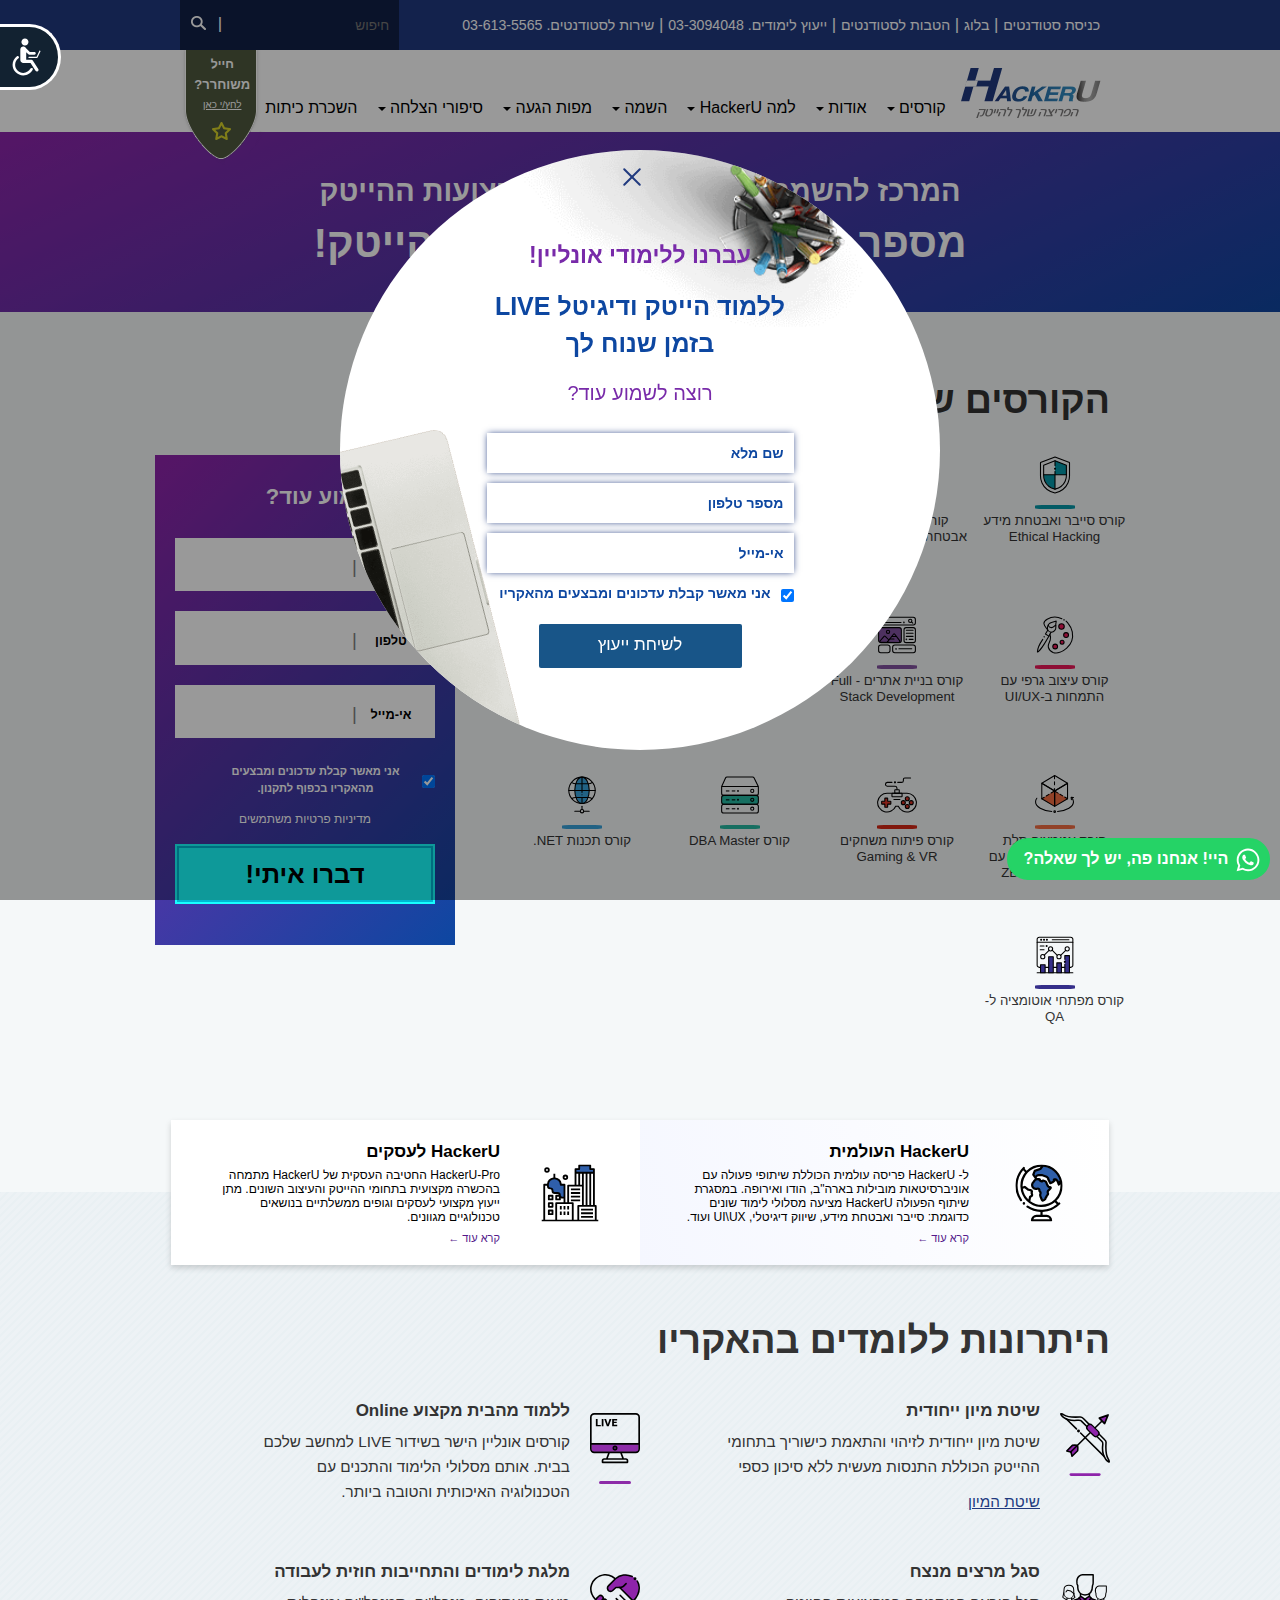
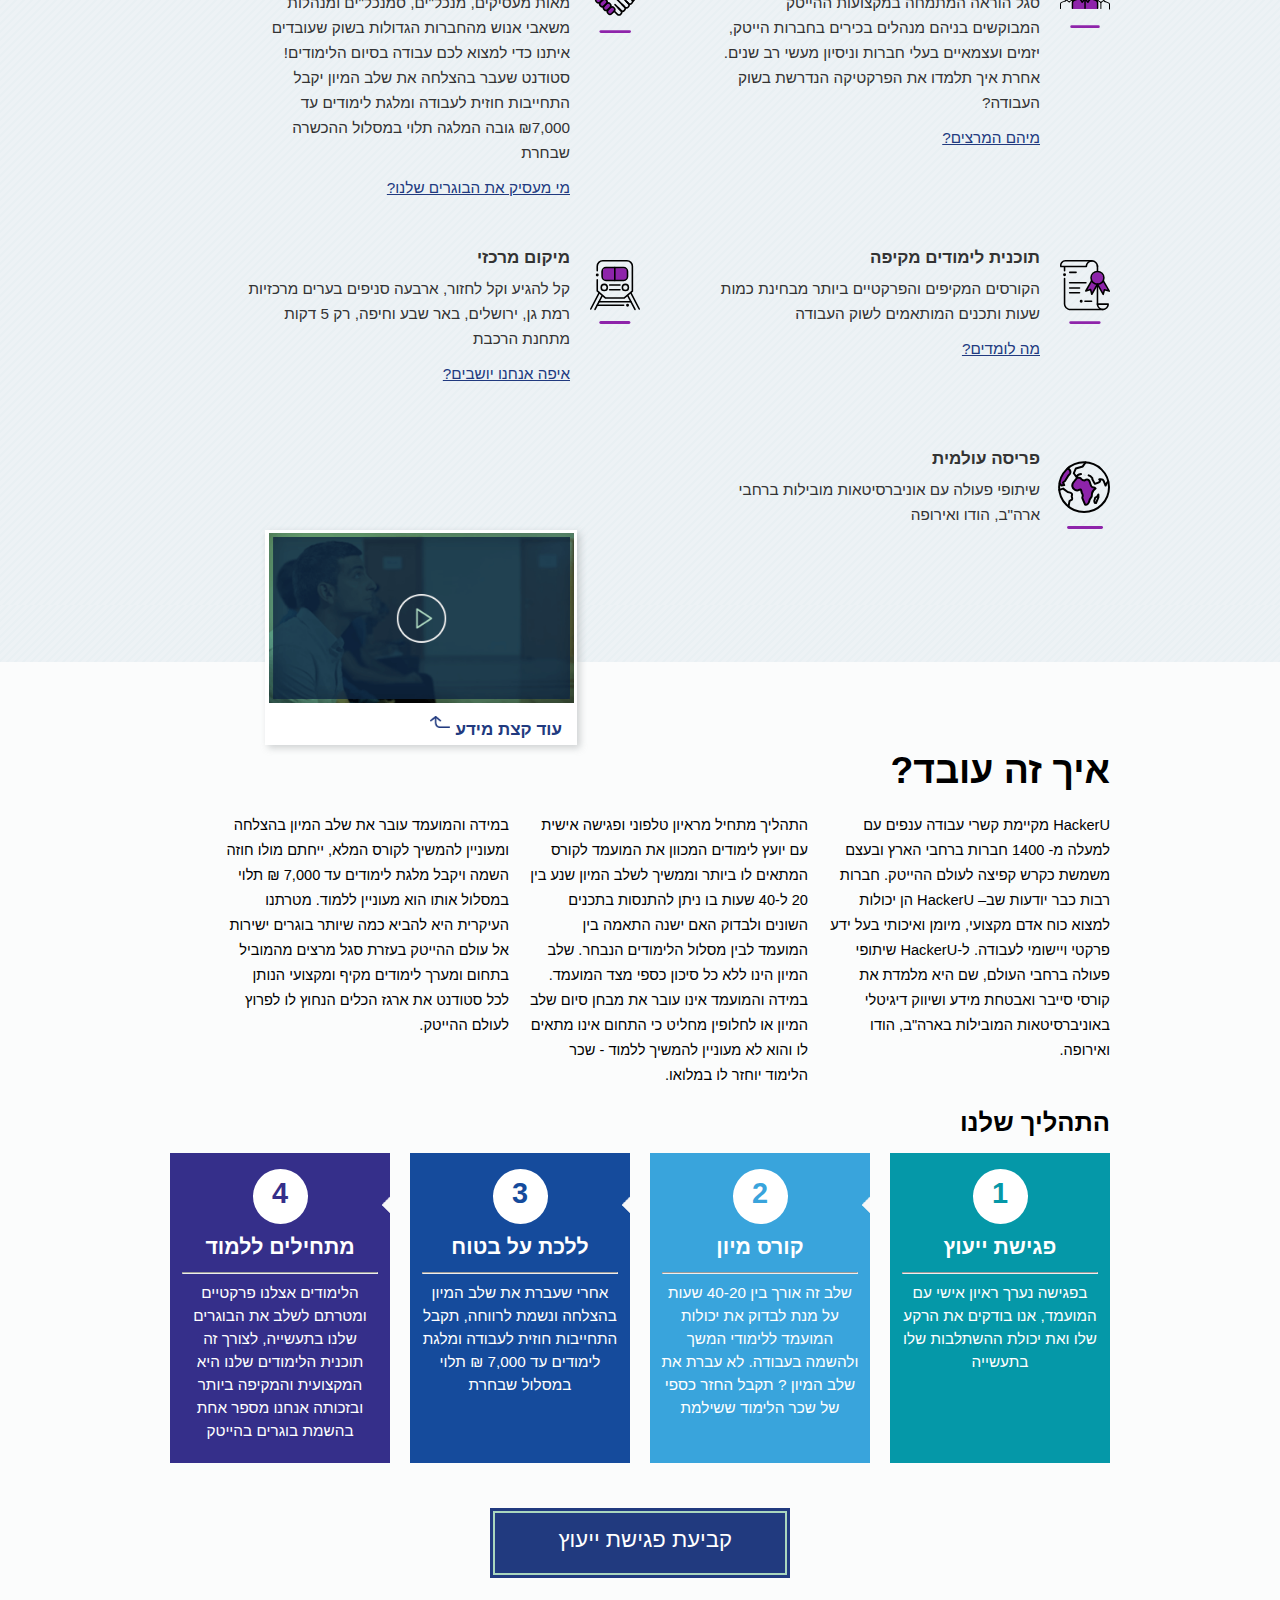
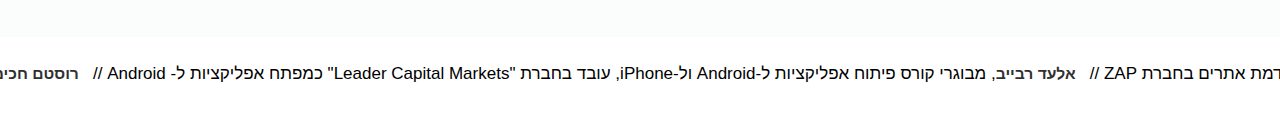
<file: index.html>
<!DOCTYPE html>
<html lang="en">

<head>
    <meta charset="UTF-8">
    <meta name="viewport" content="width=device-width, initial-scale=1.0">
    <title>
        לימודי מחשבים, לימודי אינטרנט והייטק - HackerU | האקריו
    </title>
    <link rel="shortcut icon" href="faviconhackeru.png">
    <link rel="stylesheet" href="index.css">
</head>

<body>
    <div class="pop-up__start__modal">
        <div class="start__modal__container">
            <div class="modal__image__container computer__image">
                <img src="/pictures/start-modal/laptop.png">
            </div>
            <div class="modal__image__container pens__image">
                <img src="/pictures/start-modal/pens.png">
            </div>

            <div class="close__start-modal">
                <div class="close__line first-line"></div>
                <div class="close__line second-line"></div>
            </div>

            <div class="modal__text">
                <div class="first__headline">עברנו ללימודי אונליין!</div>
                <div class="second__headline__container">
                    <div class="big__line">ללמוד הייטק ודיגיטל LIVE</div>
                    <div class="big__line">בזמן שנוח לך</div>
                </div>
                <div class="third__headline">רוצה לשמוע עוד?</div>
            </div>

            <form>
                <input placeholder="שם מלא">
                <input placeholder="מספר טלפון">
                <input placeholder="אי-מייל">
                <div class="more-info">
                    <input class="receive-additional-info" type="checkbox" checked>
                    <span>אני מאשר קבלת עדכונים ומבצעים מהאקריו</span>
                </div>
                <div class="modal__button">לשיחת ייעוץ</div>
            </form>
        </div>
    </div>

    <div id="accessibility-icon">
        <svg version="1.1" x="0px" y="0px" viewBox="0 0 655.61 404.801" enable-background="new 0 0 655.61 404.801"
            xml:space="preserve">
            <path class="path1"
                d="M648.61,202.4c0,107.916-96.09,195.4-214.623,195.4H187.624
						C103.091,397.801,7,310.316,7,202.4l0,0C7,94.484,103.091,7,187.624,7h212.363C552.52,7,648.61,94.484,648.61,202.4L648.61,202.4z">
            </path>
            <path class="path2" d="M177.979,283.354c11.381,21.244,33.839,35.699,59.637,35.703
                c37.355-0.006,67.631-30.279,67.635-67.635c0.002-22.354-10.872-42.229-27.592-54.512c-3.587-2.641-8.637-1.873-11.276,1.717
                c-2.639,3.588-1.87,8.637,1.717,11.275c12.763,9.404,21.019,24.465,21.019,41.52c-0.002,14.246-5.751,27.07-15.083,36.416
                c-9.346,9.336-22.17,15.082-36.419,15.086c-19.663,0.004-36.722-11.002-45.422-27.199v0.002c-2.104-3.926-6.994-5.402-10.921-3.297
                C177.349,274.535,175.873,279.426,177.979,283.354z M249.404,108.082c0-12.336-10.001-22.338-22.339-22.338
                c-12.337,0-22.338,10.002-22.338,22.338c0,12.338,10.001,22.34,22.338,22.34C239.403,130.422,249.404,120.42,249.404,108.082z
                 M142.754,278.146c-3.06,4.754-1.687,11.088,3.067,14.148c1.714,1.104,3.634,1.631,5.532,1.631c3.365,0,6.661-1.658,8.618-4.697
                l31.724-49.287h42.194c0.098,0,0.193-0.014,0.29-0.016c1.114,0.209,2.262,0.322,3.437,0.322c10.279,0,18.612-8.334,18.612-18.615
                V155.24c0-10.281-8.333-18.615-18.612-18.615c-6.84,0-12.813,3.689-16.05,9.186l-25.235,25.236l-29.416,0.002
                c-4.625,0-8.373,3.748-8.373,8.375c0,4.625,3.748,8.377,8.373,8.377H199.8c2.205,0,4.365-0.895,5.924-2.453l13.278-13.279v47.396
                h-32.891c-3.491,0-6.719,1.76-8.607,4.695L142.754,278.146z M129.093,167.498l17.998,38.471c0.665,1.422,2.084,2.324,3.653,2.324
                h50.881c2.228,0,4.032-1.805,4.032-4.031c0-2.229-1.805-4.035-4.032-4.035H153.31l-16.912-36.148
                c-0.941-2.016-3.343-2.885-5.36-1.941C129.021,163.078,128.149,165.48,129.093,167.498z"></path>
        </svg>
        <div class=circle-border></div>
        <div class="accessibility-window">
            <div></div>
            <div id="accessibility-window__text-div">כַּפְתּוֹר נְגִישׁוּת</div>
        </div>
    </div>
    <section class="accessibility-options">
        <div id="upper-headline">
            <svg id="close-accessability" version="1.1" xmlns="http://www.w3.org/2000/svg" xmlns:xlink="http://www.w3.org/1999/xlink" x="0px"
                y="0px" width="16px" height="16px" viewBox="0 0 38 38" enable-background="new 0 0 38 38"
                xml:space="preserve">
                <path stroke="White" stroke-width="7" stroke-linecap="round" d="M7  6 L30 31"></path>
                <path stroke="White" stroke-width="7" stroke-linecap="round" d="M30 7 L7  30"></path>
            </svg>
            <h6 id="headline-accessability">נגישוּת</h6>
            <svg id="hide-accessability" version="1.1" xmlns="http://www.w3.org/2000/svg" xmlns:xlink="http://www.w3.org/1999/xlink" x="0px"
                y="0px" width="28px" height="28px" viewBox="0 0 400 400" enable-background="new 0 0 400 400"
                xml:space="preserve">
                <path fill="white"
                    d="M0.083,200C0.09,89.538,89.623,0.007,200.083,0l0,0c8.908,0,17.686,0.582,26.298,1.714l0,0			c6.258,0.823,10.67,6.562,9.847,12.822l0,0c-0.827,6.258-6.564,10.666-12.822,9.845l0,0c-7.631-1.001-15.412-1.52-23.322-1.52l0,0			c-48.951,0.005-93.163,19.808-125.255,51.884l0,0C42.753,106.835,22.95,151.048,22.944,200l0,0			c0.006,48.95,19.81,93.162,51.884,125.257l0,0c32.093,32.074,76.304,51.877,125.255,51.882l0,0			c48.95-0.005,93.164-19.808,125.257-51.882l0,0c32.074-32.095,51.877-76.307,51.883-125.257l0,0c0-12.408-1.274-24.499-3.693-36.167			l0,0h0.002c-1.282-6.182,2.689-12.231,8.872-13.513l0,0c6.182-1.284,12.229,2.688,13.511,8.871l0,0			c2.733,13.184,4.172,26.836,4.169,40.808l0,0c-0.007,110.462-89.538,199.993-200,200l0,0C89.623,399.993,0.09,310.462,0.083,200			L0.083,200z">
                </path>
                <path fill="white"
                    d="M285.278,142.599c-1.785-6.701-9.38-10.722-16.081-8.936c0,0-50.924,16.531-69.241,16.531			c-17.868,0-68.347-16.083-68.347-16.083c-6.7-1.787-14.294,1.34-16.527,8.041c-2.234,7.146,1.786,14.742,8.934,16.528l54.946,16.529			c2.681,0.895,4.914,3.573,4.467,6.7c-0.447,8.935-1.34,28.146-3.126,35.291c-4.468,20.549-29.037,76.834-29.037,76.834			c-3.127,6.701,0,14.294,6.254,17.422c1.786,0.895,3.572,1.341,5.361,1.341c4.914,0,9.827-2.681,11.614-7.596l26.356-53.604			l25.016,54.052c2.234,4.468,6.7,7.148,11.614,7.148c1.786,0,3.574-0.446,5.359-1.341c6.703-3.128,9.382-10.721,6.255-17.422			c0,0-24.569-56.285-29.035-76.834c-1.786-7.146-2.682-26.356-3.127-35.291c0-3.127,1.786-5.805,4.468-6.7l54.943-16.529			C283.044,156.893,287.067,149.298,285.278,142.599z M200.851,137.239c13.813,0,25.016-11.201,25.016-25.016			c0-13.817-11.202-25.018-25.016-25.018c-13.815,0-25.016,11.2-25.016,25.018C175.834,126.038,187.035,137.239,200.851,137.239z">
                </path>
                <path fill="white"
                    d="M382.404,17.429c-4.185-4.729-11.407-5.172-16.138-0.989L330.6,47.989l-31.55-35.668			c-4.181-4.727-11.405-5.169-16.134-0.987c-4.728,4.183-5.171,11.406-0.988,16.136l31.547,35.666l-35.667,31.549			c-4.729,4.183-5.17,11.407-0.988,16.136c2.259,2.553,5.404,3.857,8.564,3.857c2.692,0,5.395-0.946,7.57-2.87l35.669-31.549			l31.551,35.669c2.26,2.554,5.406,3.857,8.566,3.857c2.692,0,5.395-0.945,7.568-2.868c4.728-4.184,5.169-11.409,0.99-16.136			l-31.552-35.669l35.666-31.549C386.141,29.38,386.585,22.157,382.404,17.429z">
                </path>
            </svg>
        </div>

        <div id="all-options__body">
            <div id="first__accessibility-group" class="accessability-group">
                <div class="accessibility__bottom-line"></div>
                <div class="accessibility-item__first-group">
                    <svg version="1.1" xmlns="http://www.w3.org/2000/svg" xmlns:xlink="http://www.w3.org/1999/xlink"
                        x="0px" y="0px" width="40px" height="40px" viewBox="-8.631 0 53.114 38.512"
                        enable-background="new 0 0 35.852 38.512" xml:space="preserve">
                        <path
                            d="M21.084,37.825c-0.486-0.335-0.606-1-0.271-1.485l0,0c0.336-0.484,1.001-0.605,1.486-0.271l0,0			c0.278,0.192,0.646,0.306,1.099,0.307l0,0c0.792,0.005,1.808-0.38,2.637-1.158l0,0c0.831-0.778,1.487-1.917,1.657-3.431l0,0			c0.019-0.168,0.026-0.326,0.026-0.477l0,0c0.001-0.562-0.11-1.06-0.25-1.643l0,0c-0.137-0.579-0.308-1.244-0.309-2.044l0,0			c0-0.175,0.009-0.354,0.027-0.536l0,0c0.073-0.665,0.329-1.258,0.638-1.863l0,0c0.311-0.601,0.688-1.193,1.057-1.729l0,0			c0.736-1.067,1.436-1.896,1.448-1.913l0,0l0.062-0.066c2.219-2.22,3.324-5.12,3.325-8.028l0,0c-0.001-2.909-1.106-5.809-3.325-8.027			l0,0c-2.219-2.219-5.118-3.324-8.027-3.325l0,0c-2.909,0.001-5.809,1.106-8.027,3.325l0,0c-1.813,1.813-2.881,4.077-3.214,6.432l0,0			l0,0c-0.083,0.584-0.623,0.99-1.206,0.908l0,0c-0.585-0.082-0.991-0.623-0.909-1.207l0,0C9.401,8.8,10.678,6.098,12.825,3.95l0,0			c2.632-2.631,6.09-3.951,9.538-3.95l0,0c3.448-0.001,6.906,1.319,9.538,3.95l0,0c2.632,2.632,3.951,6.09,3.95,9.538l0,0			c0.001,3.433-1.308,6.876-3.915,9.503l0,0c-0.036,0.044-0.108,0.131-0.21,0.257l0,0c-0.15,0.188-0.36,0.458-0.596,0.774l0,0			c-0.469,0.63-1.037,1.461-1.409,2.184l0,0c-0.252,0.475-0.399,0.918-0.41,1.094l0,0c-0.012,0.112-0.017,0.22-0.017,0.324l0,0			c-0.001,0.482,0.107,0.956,0.25,1.548l0,0c0.14,0.587,0.309,1.291,0.309,2.139l0,0c0.001,0.228-0.012,0.463-0.039,0.71l0,0			c-0.222,2.019-1.131,3.65-2.324,4.759l0,0c-1.193,1.109-2.66,1.728-4.093,1.732l0,0C22.585,38.513,21.771,38.302,21.084,37.825			L21.084,37.825z">
                        </path>
                        <path
                            d="M29.821,12.826c-0.744-3.716-4.014-6.282-7.658-6.282l0,0c-0.511,0-1.028,0.05-1.551,0.155l0,0			c-1.732,0.349-3.207,1.238-4.297,2.462l0,0v0.001c-0.392,0.439-1.067,0.479-1.508,0.087l0,0c-0.44-0.392-0.48-1.067-0.088-1.508l0,0			c1.384-1.556,3.274-2.695,5.472-3.136l0,0c0.66-0.133,1.32-0.198,1.972-0.198l0,0c4.649,0,8.8,3.269,9.753,7.998l0,0			c0.116,0.578-0.259,1.141-0.837,1.258l0,0c-0.071,0.014-0.142,0.021-0.211,0.021l0,0C30.369,13.684,29.924,13.333,29.821,12.826			L29.821,12.826z">
                        </path>
                        <path
                            d="M7.095,26.874L6.013,23.34l-0.986,0.986c-0.202,0.202-0.47,0.313-0.755,0.313l0,0H1.067v0.001			C0.479,24.64,0,24.161,0,23.571l0,0c0-0.59,0.479-1.068,1.067-1.068l0,0h2.762l1.93-1.93c0.265-0.265,0.649-0.371,1.014-0.28l0,0			c0.363,0.09,0.653,0.364,0.763,0.723l0,0l0.535,1.748l0.512-1.83c0.115-0.409,0.458-0.71,0.879-0.77l0,0			c0.422-0.06,0.834,0.134,1.058,0.496l0,0l1.381,2.229l2.007-9.366c0.106-0.498,0.548-0.85,1.057-0.844l0,0			c0.51,0.007,0.942,0.369,1.037,0.869l0,0l1.485,7.875l0.541-1.263c0.168-0.391,0.547-0.644,0.973-0.646l0,0			c0.425-0.005,0.809,0.24,0.983,0.629l0,0l1.639,3.642h2.514c0.59,0,1.067,0.479,1.067,1.068l0,0c0,0.59-0.478,1.068-1.067,1.068l0,0			h-3.204c-0.419,0-0.803-0.249-0.974-0.63l0,0l-0.925-2.055l-0.964,2.25c-0.186,0.433-0.63,0.692-1.099,0.642l0,0			c-0.468-0.052-0.846-0.401-0.933-0.864l0,0l-1.153-6.11l-1.452,6.777c-0.091,0.425-0.434,0.754-0.861,0.828l0,0			c-0.43,0.075-0.862-0.12-1.091-0.49l0,0l-1.496-2.417L9.145,26.85c-0.128,0.456-0.542,0.773-1.016,0.779l0,0H8.115l0,0			C7.646,27.629,7.232,27.322,7.095,26.874L7.095,26.874z">
                        </path>
                    </svg>
                    <span>התאמה לקורא־מסך</span>
                </div>
                <div class="accessibility__bottom-line"></div>
                <div class="accessibility-item__first-group">
                    <svg version="1.1" xmlns="http://www.w3.org/2000/svg" xmlns:xlink="http://www.w3.org/1999/xlink"
                        x="0px" y="0px" width="40px" height="40px" viewBox="-7.614 0 55.374 33.396"
                        enable-background="new 0 0 40.146 33.396" xml:space="preserve">
                        <path
                            d="M26.908,18.307c-0.376-0.33-0.414-0.903-0.083-1.279l0,0l6.818-7.761l-6.818-7.762h0			c-0.331-0.376-0.293-0.948,0.083-1.279l0,0c0.376-0.33,0.948-0.293,1.279,0.083l0,0l7.343,8.36c0.299,0.34,0.299,0.854,0,1.195			l0,0l-7.343,8.359c-0.179,0.204-0.43,0.309-0.682,0.309l0,0C27.293,18.532,27.08,18.458,26.908,18.307L26.908,18.307z">
                        </path>
                        <path
                            d="M0.906,10.173C0.406,10.173,0,9.767,0,9.267l0,0C0,8.766,0.406,8.36,0.906,8.36l0,0h32.006			c0.501,0,0.906,0.405,0.906,0.906l0,0c0,0.5-0.405,0.906-0.906,0.906l0,0H0.906L0.906,10.173z">
                        </path>
                        <path
                            d="M38.333,13.254V5.278c0-0.5,0.406-0.906,0.907-0.906l0,0c0.5,0,0.906,0.406,0.906,0.906l0,0v7.976			c0,0.501-0.406,0.906-0.906,0.906l0,0C38.739,14.16,38.333,13.755,38.333,13.254L38.333,13.254z">
                        </path>
                        <path
                            d="M11.959,33.088l-7.343-8.359c-0.3-0.342-0.3-0.855,0-1.196l0,0l7.343-8.359c0.33-0.376,0.903-0.413,1.279-0.083l0,0			c0.376,0.33,0.413,0.903,0.083,1.279l0,0L6.503,24.13l6.818,7.762c0.33,0.376,0.293,0.948-0.083,1.279l0,0			c-0.172,0.15-0.385,0.225-0.598,0.225l0,0C12.389,33.396,12.138,33.292,11.959,33.088L11.959,33.088z">
                        </path>
                        <path
                            d="M7.233,25.037c-0.5,0-0.906-0.407-0.906-0.907l0,0c0-0.5,0.406-0.906,0.906-0.906l0,0H39.24			c0.5,0,0.906,0.406,0.906,0.906l0,0c0,0.5-0.406,0.907-0.906,0.907l0,0H7.233L7.233,25.037z">
                        </path>
                        <path
                            d="M0,28.118v-7.976c0-0.501,0.405-0.906,0.906-0.906l0,0c0.5,0,0.906,0.405,0.906,0.906l0,0v7.976			c0,0.5-0.406,0.906-0.906,0.906l0,0C0.405,29.024,0,28.618,0,28.118L0,28.118z">
                        </path>
                    </svg>
                    <span>ניווט מקלדת</span>
                </div>
                <div class="accessibility__bottom-line"></div>
                <div class="accessibility-item__first-group">
                    <svg version="1.1" xmlns="http://www.w3.org/2000/svg" xmlns:xlink="http://www.w3.org/1999/xlink"
                        x="0px" y="0px" width="40px" height="40px" viewBox="-4.988 0 39.904 29.927"
                        enable-background="new 0 0 29.928 29.927" xml:space="preserve">
                        <path
                            d="M4.74,12.704c-0.437,0-0.789-0.354-0.789-0.79l0,0c0-0.436,0.353-0.789,0.789-0.789l0,0h5.08			c0.436,0,0.79,0.354,0.79,0.789l0,0c0,0.437-0.354,0.79-0.79,0.79l0,0H4.74L4.74,12.704z">
                        </path>
                        <path
                            d="M6.319,15.827c-0.437,0-0.789-0.354-0.789-0.789l0,0c0-0.437,0.353-0.79,0.789-0.79l0,0H9.82c0.436,0,0.79,0.354,0.79,0.79			l0,0c0,0.436-0.354,0.789-0.79,0.789l0,0H6.319L6.319,15.827z">
                        </path>
                        <path
                            d="M8.057,18.951c-0.436,0-0.789-0.354-0.789-0.789l0,0c0-0.437,0.354-0.79,0.789-0.79l0,0H9.82c0.436,0,0.79,0.354,0.79,0.79			l0,0c0,0.436-0.354,0.789-0.79,0.789l0,0H8.057L8.057,18.951z">
                        </path>
                        <path
                            d="M0,14.964C0,6.699,6.699,0,14.963,0l0,0c8.266,0,14.964,6.699,14.965,14.964l0,0c-0.001,8.264-6.699,14.963-14.965,14.963			l0,0C6.699,29.927,0,23.228,0,14.964L0,14.964z M5.5,5.499c-2.424,2.425-3.92,5.766-3.92,9.465l0,0c0,3.698,1.496,7.039,3.92,9.464			l0,0c2.424,2.423,5.766,3.92,9.463,3.92l0,0c3.699,0,7.04-1.497,9.465-3.92l0,0c2.424-2.425,3.92-5.766,3.92-9.464l0,0			c0-3.699-1.496-7.04-3.92-9.465l0,0c-2.425-2.423-5.766-3.92-9.465-3.92l0,0C11.266,1.579,7.924,3.076,5.5,5.499L5.5,5.499z">
                        </path>
                        <path
                            d="M1.232,27.108c-0.288-0.326-0.258-0.825,0.068-1.114l0,0L27.58,2.75c0.326-0.289,0.825-0.258,1.114,0.068l0,0			c0.289,0.327,0.258,0.826-0.068,1.114l0,0L2.348,27.177c-0.15,0.133-0.337,0.198-0.523,0.198l0,0			C1.606,27.375,1.389,27.285,1.232,27.108L1.232,27.108z">
                        </path>
                        <path
                            d="M12.474,21.896c-0.245-0.142-0.396-0.402-0.396-0.684l0,0V8.715c0-0.282,0.15-0.543,0.396-0.685l0,0			c0.244-0.141,0.545-0.141,0.789,0l0,0l10.824,6.249c0.244,0.142,0.395,0.402,0.395,0.685l0,0c0,0.281-0.15,0.543-0.395,0.684l0,0			l-10.824,6.249c-0.122,0.07-0.259,0.105-0.395,0.105l0,0C12.732,22.002,12.596,21.967,12.474,21.896L12.474,21.896z M13.658,19.845			l8.454-4.881l-8.454-4.882V19.845L13.658,19.845z">
                        </path>
                    </svg>
                    <span>חסימת הבהובים</span>
                </div>
                <div class="accessibility__bottom-line"></div>
                <div class="accessibility-item__first-group">
                    <svg version="1.1" xmlns="http://www.w3.org/2000/svg" xmlns:xlink="http://www.w3.org/1999/xlink"
                        x="0px" y="0px" width="40px" height="40px" viewBox="-10 -16 150 245"
                        enable-background="new 0 0 130.055 213.359" xml:space="preserve">
                        <path
                            d="M47.212,108.168c2.557,0,4.609-2.076,4.609-4.608v-35.72c0-2.557-2.053-4.609-4.609-4.609			c-2.556,0-4.609,2.052-4.609,4.609v35.72C42.604,106.092,44.656,108.168,47.212,108.168z M65.019,108.168			c2.563,0,4.609-2.076,4.609-4.608v-35.72c0-2.557-2.046-4.609-4.609-4.609c-2.533,0-4.609,2.052-4.609,4.609v35.72			C60.41,106.092,62.486,108.168,65.019,108.168z M82.831,108.168c2.557,0,4.609-2.076,4.609-4.608v-35.72			c0-2.557-2.053-4.609-4.609-4.609c-2.539,0-4.585,2.052-4.585,4.609v35.72C78.246,106.092,80.292,108.168,82.831,108.168z			 M125.44,69.832c-2.532,0-4.585,2.064-4.585,4.597h-0.024v7.466h-8.75V37.593C112.081,16.828,95.284,0,74.5,0H55.542			C34.766,0,17.962,16.828,17.938,37.593l0.012,44.302H9.206L9.2,74.429c0-2.533-2.052-4.597-4.591-4.597			C2.053,69.832,0,71.896,0,74.429v47.351c0,27.678,22.433,50.087,50.087,50.087h2.718c-0.102,0.372-0.234,0.744-0.234,1.152v31.111			H23.285c-2.563,0-4.615,2.052-4.615,4.621c0,2.532,2.052,4.608,4.615,4.608h83.479c2.563,0,4.614-2.076,4.614-4.608			c0-2.569-2.052-4.621-4.614-4.621H77.478v-31.111c0-0.408-0.132-0.78-0.234-1.152h2.725c27.654,0,50.087-22.409,50.087-50.087			V74.429C130.055,71.896,127.979,69.832,125.44,69.832z M27.162,37.593c0.024-15.664,12.723-28.338,28.38-28.387H74.5			c15.688,0.048,28.356,12.723,28.387,28.387v78.762c-0.03,15.639-12.699,28.338-28.387,28.362H55.542			c-15.658-0.024-28.356-12.724-28.38-28.362V37.593z M68.247,173.019v31.111h-6.445v-31.111c0-0.408-0.132-0.78-0.234-1.152h6.914			C68.379,172.238,68.247,172.61,68.247,173.019z M120.831,121.779c-0.029,22.577-18.304,40.833-40.863,40.881h-29.88			c-22.565-0.048-40.839-18.304-40.863-40.881L9.206,91.112h8.75l0.006,25.242c0,20.752,16.804,37.58,37.581,37.58H74.5			c20.783,0,37.58-16.828,37.61-37.58h-0.03V91.112h8.75V121.779z">
                        </path>
                    </svg>
                    <span>פקודות קוליות</span>
                </div>
            </div>

            <div id="second__accessibility-group" class="accessability-group">
                <div class="accessibility__bottom-line"></div>

                <div class="second__accessibility-item">
                    <div class="accessibility-item__second-group">
                        <svg version="1.1" xmlns="http://www.w3.org/2000/svg" xmlns:xlink="http://www.w3.org/1999/xlink"
                            x="0px" y="0px" width="40px" height="40px" viewBox="-2.214 0 88.574 53.229"
                            enable-background="new 0 0 84.145 53.229" xml:space="preserve">
                            <path
                                d="M9.962,43.885c0-0.923,0.748-1.669,1.669-1.669l0,0h69.177V3.504L52.25,3.505c-0.922,0-1.669-0.747-1.669-1.669l0,0			c0-0.922,0.747-1.669,1.669-1.669l0,0h30.226c0.44,0,0.87,0.179,1.181,0.489l0,0c0.311,0.311,0.488,0.74,0.488,1.18l0,0v42.049			c0,0.438-0.178,0.868-0.488,1.179l0,0c-0.311,0.311-0.74,0.489-1.181,0.489l0,0H11.631v0.001			C10.71,45.554,9.962,44.806,9.962,43.885L9.962,43.885z">
                            </path>
                            <path
                                d="M22.24,53.229c-0.922,0-1.669-0.748-1.669-1.669l0,0c0-0.921,0.747-1.669,1.669-1.669l0,0h39.713			c0.921,0,1.668,0.748,1.668,1.669l0,0c0,0.921-0.747,1.669-1.668,1.669l0,0H22.24L22.24,53.229z">
                            </path>
                            <path
                                d="M1.621,44.563c-0.651-0.65-0.651-1.708,0-2.358l0,0L43.336,0.488c0.651-0.65,1.708-0.65,2.359,0l0,0			c0.652,0.652,0.652,1.709,0,2.36l0,0L3.981,44.563c-0.326,0.326-0.754,0.489-1.181,0.489l0,0			C2.374,45.052,1.947,44.889,1.621,44.563L1.621,44.563z">
                            </path>
                            <path
                                d="M0.609,36.148c-0.651-0.652-0.651-1.708,0-2.359l0,0l33.299-33.3c0.652-0.651,1.708-0.651,2.36,0l0,0			c0.651,0.651,0.651,1.708,0,2.359l0,0l-33.3,33.3c-0.326,0.326-0.753,0.488-1.181,0.488l0,0C1.361,36.637,0.935,36.475,0.609,36.148			L0.609,36.148z">
                            </path>
                            <path
                                d="M0.631,26.699c-0.651-0.652-0.651-1.709,0-2.36l0,0l23.85-23.85c0.652-0.652,1.708-0.652,2.359,0l0,0			c0.652,0.651,0.652,1.708,0,2.359l0,0L2.99,26.699c-0.326,0.325-0.753,0.488-1.18,0.488l0,0C1.384,27.188,0.957,27.024,0.631,26.699			L0.631,26.699z">
                            </path>
                            <path
                                d="M0.488,17.414c-0.651-0.651-0.651-1.707,0-2.359l0,0L15.053,0.488c0.652-0.651,1.709-0.651,2.36,0l0,0			c0.651,0.652,0.651,1.709,0,2.36l0,0L2.847,17.414c-0.325,0.326-0.752,0.489-1.179,0.489l0,0C1.24,17.903,0.813,17.74,0.488,17.414			L0.488,17.414z">
                            </path>
                            <path
                                d="M0.565,7.909c-0.652-0.651-0.652-1.708,0-2.359l0,0l5.061-5.062c0.651-0.651,1.708-0.651,2.359,0l0,0			c0.651,0.652,0.651,1.709,0,2.36l0,0L2.925,7.909c-0.326,0.326-0.753,0.489-1.18,0.489l0,0C1.318,8.398,0.891,8.235,0.565,7.909			L0.565,7.909z">
                            </path>
                        </svg>
                        <span>ניגודיות בהירה</span>
                    </div>

                    <div class="accessibility__vertical-line"></div>

                    <div class="accessibility-item__second-group">
                        <svg version="1.1" xmlns="http://www.w3.org/2000/svg" xmlns:xlink="http://www.w3.org/1999/xlink"
                            x="0px" y="0px" width="40px" height="40px" viewBox="-0.874 0 69.891 43.106"
                            enable-background="new 0 0 68.144 43.106" xml:space="preserve">
                            <path
                                d="M31.311,35.539c0-0.746,0.604-1.352,1.352-1.352l0,0h32.779V1.486h0.001c0-0.746,0.604-1.351,1.351-1.351l0,0			c0.746,0,1.351,0.604,1.351,1.351l0,0v34.053c0,0.356-0.144,0.703-0.396,0.955l0,0c-0.251,0.252-0.6,0.396-0.955,0.396l0,0H32.662			C31.915,36.891,31.311,36.286,31.311,35.539L31.311,35.539z">
                            </path>
                            <path
                                d="M18.012,43.106c-0.746,0-1.352-0.605-1.352-1.351l0,0c0-0.747,0.605-1.353,1.352-1.353l0,0h32.161			c0.745,0,1.351,0.605,1.351,1.353l0,0c0,0.745-0.605,1.351-1.351,1.351l0,0H18.012L18.012,43.106z">
                            </path>
                            <path
                                d="M24.218,36.089c-0.527-0.527-0.527-1.383,0-1.91l0,0L58,0.396c0.528-0.527,1.384-0.527,1.911,0l0,0			c0.527,0.528,0.527,1.384,0,1.912l0,0L26.129,36.089c-0.264,0.264-0.61,0.396-0.956,0.396l0,0			C24.827,36.485,24.481,36.353,24.218,36.089L24.218,36.089z">
                            </path>
                            <path
                                d="M16.583,36.089c-0.527-0.527-0.527-1.383,0-1.911l0,0L50.365,0.396c0.527-0.527,1.383-0.527,1.911,0l0,0			c0.527,0.528,0.527,1.384,0,1.911l0,0L18.494,36.089c-0.264,0.264-0.609,0.396-0.956,0.396l0,0			C17.192,36.485,16.847,36.353,16.583,36.089L16.583,36.089z">
                            </path>
                            <path
                                d="M8.948,36.089c-0.527-0.527-0.527-1.383,0-1.91l0,0L42.73,0.396c0.528-0.527,1.383-0.527,1.911,0l0,0			c0.527,0.528,0.527,1.384,0,1.911l0,0L10.859,36.089c-0.264,0.264-0.609,0.396-0.956,0.396l0,0			C9.558,36.484,9.212,36.353,8.948,36.089L8.948,36.089z">
                            </path>
                            <path
                                d="M1.313,36.089c-0.527-0.527-0.527-1.383,0-1.911l0,0L35.095,0.396c0.529-0.527,1.385-0.527,1.912,0l0,0			c0.527,0.528,0.527,1.384,0,1.912l0,0L3.225,36.089c-0.264,0.264-0.609,0.396-0.955,0.396l0,0			C1.923,36.484,1.577,36.353,1.313,36.089L1.313,36.089z">
                            </path>
                            <path
                                d="M0.494,29.274c-0.528-0.528-0.528-1.384,0-1.911l0,0L27.46,0.396c0.529-0.527,1.385-0.527,1.912,0l0,0			c0.527,0.528,0.527,1.384,0,1.911l0,0L2.405,29.274c-0.265,0.264-0.61,0.396-0.956,0.396l0,0C1.104,29.67,0.757,29.538,0.494,29.274			L0.494,29.274z">
                            </path>
                            <path
                                d="M0.512,21.622c-0.528-0.528-0.528-1.384,0-1.911l0,0L19.826,0.396c0.527-0.527,1.383-0.527,1.911,0l0,0			c0.527,0.528,0.527,1.384,0,1.912l0,0L2.423,21.622c-0.265,0.264-0.61,0.396-0.956,0.396l0,0			C1.121,22.018,0.775,21.886,0.512,21.622L0.512,21.622z">
                            </path>
                            <path
                                d="M0.396,14.103c-0.527-0.527-0.527-1.383,0-1.911l0,0L12.191,0.396c0.528-0.528,1.383-0.528,1.911,0l0,0			c0.527,0.527,0.527,1.383,0,1.91l0,0L2.307,14.103c-0.264,0.264-0.609,0.396-0.956,0.396l0,0			C1.005,14.498,0.659,14.366,0.396,14.103L0.396,14.103z">
                            </path>
                            <path
                                d="M0.458,6.405c-0.527-0.527-0.527-1.383,0-1.91l0,0l4.099-4.1c0.527-0.527,1.384-0.527,1.911,0l0,0			c0.528,0.528,0.528,1.384,0,1.912l0,0L2.369,6.405C2.105,6.669,1.76,6.802,1.414,6.802l0,0C1.068,6.802,0.723,6.669,0.458,6.405			L0.458,6.405z">
                            </path>
                        </svg>
                        <span>ניגודיות כהה</span>
                    </div>

                    <div class="accessibility__vertical-line"></div>

                    <div class="accessibility-item__second-group">
                        <svg version="1.1" xmlns="http://www.w3.org/2000/svg" xmlns:xlink="http://www.w3.org/1999/xlink"
                            x="0px" y="0px" width="40px" height="40px" viewBox="-5.738 0 76.515 41.28"
                            enable-background="new 0 0 65.038 41.28" xml:space="preserve">
                            <path
                                d="M62.121,19.896L46.072,8.236c-4.245-3.083-9.146-4.562-14.015-4.562l0,0c-7.391,0.002-14.665,3.41-19.339,9.845l0,0			c-0.596,0.82-1.745,1.003-2.565,0.406l0,0C9.331,13.33,9.149,12.18,9.746,11.36l0,0C15.134,3.942,23.544-0.003,32.057,0l0,0			c5.612-0.001,11.289,1.713,16.174,5.264l0,0l16.05,11.661c0.82,0.596,1.002,1.746,0.405,2.565l0,0			c-0.359,0.495-0.92,0.757-1.488,0.757l0,0C62.824,20.247,62.447,20.133,62.121,19.896L62.121,19.896z">
                            </path>
                            <path
                                d="M32.98,41.28c-5.612,0.001-11.289-1.714-16.174-5.264l0,0L0.757,24.356c-0.821-0.596-1.003-1.745-0.406-2.565l0,0			c0.596-0.821,1.745-1.003,2.566-0.407l0,0l16.049,11.66c4.243,3.082,9.145,4.561,14.014,4.562l0,0			c7.391-0.003,14.665-3.411,19.34-9.846l0,0v0.001c0.596-0.821,1.745-1.003,2.565-0.407l0,0c0.821,0.596,1.002,1.745,0.406,2.566l0,0			C49.906,37.334,41.5,41.28,32.99,41.28l0,0C32.987,41.28,32.984,41.28,32.98,41.28L32.98,41.28z">
                            </path>
                            <path
                                d="M32.125,33.106c0-1.014,0.823-1.836,1.837-1.836l0,0c5.813-0.01,10.517-4.714,10.528-10.528l0,0			c-0.011-5.814-4.714-10.517-10.528-10.527l0,0c-1.015,0-1.837-0.823-1.837-1.837l0,0c0-1.015,0.823-1.837,1.837-1.837l0,0			c7.844,0.001,14.2,6.357,14.202,14.201l0,0c-0.001,7.844-6.358,14.2-14.202,14.202l0,0C32.948,34.943,32.125,34.121,32.125,33.106			L32.125,33.106z">
                            </path>
                            <path
                                d="M25.448,33.165V8.319c0-1.015,0.822-1.837,1.836-1.837l0,0c1.015,0,1.837,0.823,1.837,1.837l0,0v24.845			c0,1.014-0.823,1.837-1.837,1.837l0,0C26.271,35.001,25.448,34.179,25.448,33.165L25.448,33.165z">
                            </path>
                            <path
                                d="M19.303,29.042V12.442c0-1.015,0.822-1.837,1.837-1.837l0,0c1.014,0,1.837,0.822,1.837,1.837l0,0v16.601			c0,1.014-0.823,1.836-1.837,1.836l0,0C20.125,30.879,19.303,30.056,19.303,29.042L19.303,29.042z">
                            </path>
                            <path
                                d="M13.542,23.731v-5.979c0-1.015,0.822-1.837,1.837-1.837l0,0c1.014,0,1.836,0.822,1.836,1.837l0,0v5.979			c0,1.015-0.822,1.836-1.836,1.836l0,0C14.365,25.567,13.542,24.746,13.542,23.731L13.542,23.731z">
                            </path>
                        </svg>
                        <span>מוד ניגודיות</span>
                    </div>
                </div>

                <div class="accessibility__bottom-line"></div>

                <div class="second__accessibility-item">
                    <div class="accessibility-item__second-group">
                        <svg version="1.1" xmlns="http://www.w3.org/2000/svg" xmlns:xlink="http://www.w3.org/1999/xlink"
                            x="0px" y="0px" width="40px" height="40px" viewBox="-26.682 0 194.052 117.99"
                            enable-background="new 0 0 140.688 117.99" xml:space="preserve">
                            <path
                                d="M140.688,117.99H91.245c-8.241-12.885-20.979-31.914-38.206-57.084c-2.101,0.15-3.747,2.696-4.945,7.642			c-1.05,3.746-1.572,7.117-1.572,10.111v39.331H4.942V92.594c0-11.536,2.772-21.497,8.317-29.892			c5.991-8.989,14.383-14.979,25.171-17.979C27.192,30.341,14.382,15.435,0,0h53.713c7.939,10.338,19.625,26.446,35.06,48.32			c3.146-1.496,4.719-7.939,4.719-19.327V0h41.804v15.059c0,25.771-10.94,42.554-32.814,50.343			c1.648,2.398,7.34,10.189,17.081,23.371C123.305,94.021,130.35,103.758,140.688,117.99z">
                            </path>
                        </svg>
                        <span>גופן קריא</span>
                    </div>

                    <div class="accessibility__vertical-line"></div>

                    <div class="accessibility-item__second-group">
                        <svg version="1.1" xmlns="http://www.w3.org/2000/svg" xmlns:xlink="http://www.w3.org/1999/xlink"
                            x="0px" y="0px" width="40px" height="40px" viewBox="-21.226 0 62.892 37.43"
                            enable-background="new 0 0 20.44 37.43" xml:space="preserve">
                            <path
                                d="M17.883,16.867h-2.57c-1.478-2.356-3.822-5.611-7.035-9.767c-0.75,0.407-1.371,1.065-1.864,1.976			c-0.492,0.91-0.738,1.805-0.738,2.683v5.108H3.361v-4.69c0-1.222,0.396-2.452,1.189-3.695c0.792-1.242,1.744-2.077,2.858-2.506			c-0.493-0.685-1.21-1.595-2.152-2.73L2.559,0h2.698c1.285,1.542,3.48,4.338,6.586,8.386c0.686-0.193,1.312-0.686,1.88-1.479			c0.566-0.792,0.852-1.553,0.852-2.281V0h2.313v3.662c0,1.329-0.385,2.55-1.156,3.663s-1.777,1.896-3.021,2.346			C14.895,12.52,16.619,14.918,17.883,16.867z">
                            </path>
                            <path
                                d="M9.365,37.118l-8.89-7.452v0.001c-0.563-0.474-0.638-1.313-0.164-1.876l0,0c0.471-0.563,1.311-0.637,1.874-0.165l0,0			l8.035,6.735l8.035-6.735c0.563-0.472,1.401-0.397,1.875,0.165l0,0c0.471,0.563,0.396,1.402-0.166,1.875l0,0l-8.889,7.452			c-0.249,0.208-0.553,0.312-0.855,0.312l0,0C9.916,37.43,9.613,37.326,9.365,37.118L9.365,37.118z">
                            </path>
                        </svg>
                        <span>הקטנת גופן</span>
                    </div>

                    <div class="accessibility__vertical-line"></div>

                    <div class="accessibility-item__second-group">
                        <svg version="1.1" xmlns="http://www.w3.org/2000/svg" xmlns:xlink="http://www.w3.org/1999/xlink"
                            x="0px" y="0px" width="40px" height="40px" viewBox="-15.235 0 58.038 46.425"
                            enable-background="new 0 0 27.568 46.425" xml:space="preserve">
                            <path
                                d="M27.568,46.425h-4.624c-2.659-4.238-6.878-10.094-12.657-17.569c-1.349,0.732-2.467,1.917-3.352,3.555			c-0.887,1.638-1.33,3.246-1.33,4.825v9.189h-4.16v-8.438c0-2.197,0.712-4.411,2.139-6.646c1.424-2.234,3.139-3.736,5.143-4.508			C7.84,25.6,6.55,23.963,4.854,21.92L0,16.083h4.854c2.312,2.774,6.261,7.803,11.849,15.084c1.232-0.347,2.359-1.232,3.38-2.658			c1.021-1.425,1.532-2.793,1.532-4.104v-8.322h4.161v6.588c0,2.39-0.693,4.586-2.081,6.589c-1.387,2.004-3.198,3.41-5.433,4.22			C22.193,38.604,25.294,42.919,27.568,46.425z">
                            </path>
                            <path
                                d="M21.818,9.805l-8.034-6.736L5.75,9.805c-0.564,0.472-1.403,0.397-1.875-0.165l0,0C3.402,9.075,3.476,8.237,4.039,7.765l0,0			l8.89-7.453c0.495-0.415,1.215-0.415,1.71,0l0,0l8.89,7.453h0.001c0.563,0.473,0.637,1.312,0.164,1.875l0,0			c-0.264,0.313-0.642,0.476-1.021,0.476l0,0C22.37,10.115,22.067,10.013,21.818,9.805L21.818,9.805z">
                            </path>
                        </svg>
                        <span>הגדלת גופן</span>
                    </div>
                </div>

                <div class="accessibility__bottom-line"></div>

                <div class="second__accessibility-item">
                    <div class="accessibility-item__second-group">
                        <svg version="1.1" xmlns="http://www.w3.org/2000/svg" xmlns:xlink="http://www.w3.org/1999/xlink"
                            x="0px" y="0px" width="40px" height="40px" viewBox="-26.239 0 262.391 201.175"
                            enable-background="new 0 0 236.152 201.175" xml:space="preserve">
                            <path
                                d="M35.477,83.502C35.481,37.384,72.86,0.004,118.979,0l0,0c46.117,0.004,83.496,37.384,83.5,83.502l0,0			c-0.004,46.117-37.383,83.496-83.5,83.498l0,0C72.86,166.998,35.481,129.619,35.477,83.502L35.477,83.502z M67.007,31.529			C53.696,44.845,45.48,63.189,45.479,83.502l0,0c0.002,20.311,8.218,38.654,21.528,51.971l0,0			c13.316,13.309,31.66,21.526,51.973,21.529l0,0c20.311-0.003,38.656-8.221,51.971-21.529l0,0			c13.31-13.316,21.526-31.66,21.528-51.971l0,0c-0.002-20.313-8.219-38.657-21.528-51.973l0,0			c-13.314-13.31-31.66-21.526-51.971-21.528l0,0C98.667,10.003,80.323,18.22,67.007,31.529L67.007,31.529z">
                            </path>
                            <path
                                d="M212.061,199.712l-48.792-48.792c-1.951-1.953-1.951-5.118,0-7.071l0,0c1.953-1.953,5.118-1.953,7.071,0l0,0l48.792,48.79			c1.952,1.953,1.952,5.117,0,7.073l0,0c-0.977,0.975-2.257,1.463-3.536,1.463l0,0C214.316,201.175,213.037,200.687,212.061,199.712			L212.061,199.712z">
                            </path>
                            <path
                                d="M227.617,184.153l-48.791-48.79c-1.952-1.954-1.952-5.118,0-7.072l0,0c1.952-1.952,5.118-1.952,7.07,0l0,0l48.793,48.791			c1.951,1.954,1.951,5.119,0,7.071l0,0c-0.978,0.977-2.258,1.464-3.537,1.464l0,0C229.872,185.617,228.593,185.13,227.617,184.153			L227.617,184.153z">
                            </path>
                            <path
                                d="M176.833,132.069l-33.354-83.771l-33.356,83.771h0.002c-1.023,2.564-3.932,3.817-6.497,2.796l0,0			c-2.567-1.023-3.817-3.932-2.794-6.496l0,0l38-95.436c0.759-1.907,2.592-3.15,4.646-3.15l0,0c2.053,0,3.884,1.243,4.645,3.15l0,0			l38,95.436c1.021,2.566-0.229,5.473-2.796,6.496l0,0c-0.606,0.241-1.232,0.355-1.848,0.355l0,0			C179.493,135.221,177.613,134.028,176.833,132.069L176.833,132.069z">
                            </path>
                            <path
                                d="M123.463,93.257c-2.761,0-5-2.239-5-5l0,0c0-2.762,2.239-4.999,5-4.999l0,0h39.742c2.761,0,5,2.237,5,4.999l0,0			c0,2.761-2.239,5-5,5l0,0H123.463L123.463,93.257z">
                            </path>
                            <path
                                d="M3.15,167.324c-2.564-1.021-3.815-3.931-2.794-6.495l0,0l22-55.252c0.761-1.91,2.591-3.15,4.646-3.15l0,0			c2.054,0,3.884,1.243,4.645,3.15l0,0l22,55.252c1.024,2.566-0.229,5.475-2.794,6.495l0,0c-2.567,1.021-5.475-0.229-6.496-2.796l0,0			L27.002,120.94L9.646,164.528l0.002,0.002c-0.781,1.958-2.661,3.15-4.648,3.15l0,0C4.384,167.681,3.758,167.566,3.15,167.324			L3.15,167.324z">
                            </path>
                            <path
                                d="M15.414,148.52c-2.762,0-5.001-2.239-5.001-5.001l0,0c0-2.761,2.239-4.999,5.001-4.999l0,0h23.008			c2.761,0,5.002,2.238,5.002,4.999l0,0c0,2.762-2.241,5.001-5.002,5.001l0,0H15.414L15.414,148.52z">
                            </path>
                        </svg>
                        <span>הגדלת תצוגה</span>
                    </div>

                    <div class="accessibility__vertical-line"></div>

                    <div class="accessibility-item__second-group">
                        <svg version="1.1" xmlns="http://www.w3.org/2000/svg" xmlns:xlink="http://www.w3.org/1999/xlink"
                            x="0px" y="0px" width="40px" height="40px" viewBox="-43.753 0 250.018 167.891"
                            enable-background="new 0 0 162.512 167.891" xml:space="preserve">
                            <path
                                d="M153.977,134.132L77.271,57.428c-1.952-1.955-1.952-5.12,0-7.072l0,0l40.314-40.314l-107.155,0.39l-0.388,107.155			l15.197-15.195c1.952-1.954,5.118-1.954,7.07,0l0,0c1.951,1.952,1.951,5.116,0,7.07l0,0L8.537,133.233			c-1.431,1.429-3.591,1.859-5.459,1.08l0,0c-1.866-0.777-3.085-2.611-3.078-4.633l0,0L0.449,5.431			C0.46,2.684,2.684,0.457,5.431,0.448l0,0L129.683,0c2.022-0.009,3.856,1.212,4.634,3.077l0,0c0.778,1.866,0.349,4.029-1.081,5.458			l0,0L87.878,53.891l73.17,73.17v0.002c1.952,1.952,1.952,5.118,0,7.069l0,0c-0.977,0.978-2.256,1.465-3.535,1.465l0,0			C156.232,135.597,154.952,135.108,153.977,134.132L153.977,134.132z">
                            </path>
                            <path
                                d="M121.682,166.429L44.977,89.724c-1.952-1.952-1.952-5.117,0-7.072l0,0c1.952-1.952,5.118-1.952,7.07,0l0,0l76.704,76.705			c1.952,1.952,1.952,5.117,0,7.072l0,0c-0.976,0.975-2.255,1.462-3.535,1.462l0,0C123.937,167.891,122.657,167.403,121.682,166.429			L121.682,166.429z">
                            </path>
                            <path
                                d="M12.559,116.303L12.562,7.096c0-2.761,2.238-4.998,5.001-4.998l0,0c2.76,0,4.998,2.237,4.998,5l0,0v109.205			c-0.002,2.76-2.24,5.001-5.001,5.001l0,0C14.797,121.301,12.559,119.063,12.559,116.303L12.559,116.303z">
                            </path>
                            <path
                                d="M27.507,94.714V5.753c0-2.761,2.237-5,5-5l0,0c2.761,0,5,2.239,5,5l0,0v88.961c0,2.76-2.239,4.997-5,4.997l0,0			C29.744,99.711,27.507,97.474,27.507,94.714L27.507,94.714z">
                            </path>
                            <path
                                d="M41.553,78.564V5.611c0-2.763,2.24-5,5.001-5l0,0c2.762,0,5,2.237,5,5l0,0v72.953c0,2.761-2.238,5-5,5l0,0			C43.793,83.564,41.553,81.325,41.553,78.564L41.553,78.564z">
                            </path>
                            <path
                                d="M55.154,94.281V6.187c-0.003-2.763,2.236-4.999,4.997-4.999l0,0c2.763,0,5,2.236,5,4.999l0,0l0.002,88.093			c0,2.763-2.239,5-5,5l0,0C57.391,99.281,55.154,97.042,55.154,94.281L55.154,94.281z">
                            </path>
                            <path
                                d="M70.102,111.082L70.099,5.775c0-2.764,2.239-5,5-5l0,0C77.86,0.773,80.1,3.012,80.1,5.773l0,0V111.08			c0,2.764-2.239,5-5.001,5.002l0,0C72.338,116.082,70.102,113.844,70.102,111.082L70.102,111.082z">
                            </path>
                            <path
                                d="M84.149,125.836l-0.002-53.104c0-2.762,2.238-5,4.999-5l0,0c2.764,0,5.002,2.238,5.002,5l0,0v53.104			c0,2.762-2.238,5-5,5.002l0,0C86.388,130.838,84.149,128.598,84.149,125.836L84.149,125.836z">
                            </path>
                            <path
                                d="M84.146,44.784V5.631c0-2.763,2.238-5.001,5.001-5.001l0,0c2.761,0,4.999,2.238,4.999,5.001l0,0v39.153			c0,2.761-2.238,5.001-4.999,5.001l0,0C86.385,49.785,84.146,47.545,84.146,44.784L84.146,44.784z">
                            </path>
                            <path
                                d="M97.075,138.097V84.845c0-2.763,2.236-5.002,4.999-5.002l0,0c2.761,0,5,2.239,5,5.002l0,0v53.252			c0,2.763-2.239,5.001-5,5.001l0,0C99.312,143.098,97.075,140.859,97.075,138.097L97.075,138.097z">
                            </path>
                            <path
                                d="M97.074,31.391V5.961c0-2.761,2.239-5.001,5.001-5.001l0,0c2.761,0,5,2.24,5,5.001l0,0v25.43c0,2.761-2.239,5-5,5l0,0			C99.313,36.391,97.074,34.151,97.074,31.391L97.074,31.391z">
                            </path>
                            <path
                                d="M112.02,153.309V100.99c0-2.761,2.238-4.999,5.001-4.999l0,0c2.761,0,4.999,2.238,4.999,5.001l0,0v52.318			c-0.002,2.761-2.24,4.999-5.001,4.999l0,0C114.258,158.31,112.018,156.071,112.02,153.309L112.02,153.309z">
                            </path>
                            <path
                                d="M112.021,13.073v-7.95c0-2.762,2.236-5.001,4.999-5.001l0,0c2.76,0,4.999,2.239,4.999,5.001l0,0v7.95			c0,2.762-2.239,5.001-4.999,5.001l0,0C114.257,18.074,112.021,15.835,112.021,13.073L112.021,13.073z">
                            </path>
                            <path
                                d="M126.067,155.266v-40.817c0-2.761,2.238-5,4.999-5l0,0c2.762,0,5.003,2.239,5.003,5l0,0v40.817			c0,2.762-2.241,5.003-5.003,5.003l0,0C128.306,160.269,126.067,158.027,126.067,155.266L126.067,155.266z">
                            </path>
                            <path
                                d="M139.667,140.912v-11.661c0-2.762,2.24-5.001,5.001-4.999l0,0c2.761,0,4.999,2.237,4.999,4.999l0,0v11.663			c0,2.761-2.24,4.999-5.001,4.999l0,0C141.904,145.913,139.665,143.675,139.667,140.912L139.667,140.912z">
                            </path>
                        </svg>
                        <span>סמן גדול שחור</span>
                    </div>

                    <div class="accessibility__vertical-line"></div>
                    
                    <div class="accessibility-item__second-group">
                        <svg version="1.1" xmlns="http://www.w3.org/2000/svg" xmlns:xlink="http://www.w3.org/1999/xlink"
                            x="0px" y="0px" width="40px" height="40px" viewBox="-43.752 0 250.014 167.891"
                            enable-background="new 0 0 162.509 167.891" xml:space="preserve">
                            <path
                                d="M153.974,134.132L77.269,57.428c-1.952-1.955-1.952-5.12,0-7.072l0,0l40.314-40.314L10.428,10.426l-0.388,107.16		l15.197-15.195c1.952-1.954,5.118-1.954,7.069,0l0,0c1.955,1.952,1.955,5.116,0,7.07l0,0L8.534,133.233		c-1.431,1.429-3.591,1.859-5.459,1.08l0,0c-1.866-0.777-3.085-2.611-3.075-4.633l0,0L0.448,5.428		C0.457,2.682,2.683,0.457,5.43,0.446l0,0L129.68,0c2.022-0.009,3.856,1.212,4.633,3.077l0,0c0.779,1.866,0.35,4.029-1.077,5.458		l0,0l-45.36,45.355l73.17,73.17v0.002c1.952,1.952,1.952,5.118,0,7.069l0,0c-0.977,0.978-2.256,1.465-3.535,1.465l0,0		C156.229,135.597,154.949,135.108,153.974,134.132L153.974,134.132z">
                            </path>
                            <path
                                d="M121.677,166.429L44.973,89.724c-1.952-1.952-1.952-5.117,0-7.072l0,0c1.954-1.952,5.118-1.952,7.072,0l0,0l76.704,76.705		c1.952,1.952,1.952,5.117,0,7.072l0,0c-0.977,0.975-2.256,1.462-3.536,1.462l0,0C123.934,167.891,122.654,167.403,121.677,166.429		L121.677,166.429z">
                            </path>
                        </svg>
                        <span>סמן גדול לבן</span>
                    </div>
                </div>

                <div class="accessibility__bottom-line"></div>

                <div class="second__accessibility-item">

                    <div class="accessibility-item__second-group">
                        <svg version="1.1" xmlns="http://www.w3.org/2000/svg" xmlns:xlink="http://www.w3.org/1999/xlink"
                            x="0px" y="0px" width="40px" height="40px" viewBox="-10.216 0 272.429 176"
                            enable-background="new 0 0 251.997 176" xml:space="preserve">
                            <path
                                d="M150.669,175.999c-1.553-0.023-2.989-0.756-3.921-2l0,0l-28.501-38H4.999c-1.316,0-2.605-0.532-3.536-1.464l0,0			C0.531,133.604,0,132.316,0,131l0,0v-30c0-1.915,1.085-3.654,2.806-4.493l0,0l73.748-36.001c1.201-0.587,2.594-0.665,3.854-0.223			l0,0c1.262,0.444,2.295,1.378,2.864,2.588l0,0L97.253,92.58l144.744-58.942V9.999H9.998V56c0,2.761-2.238,4.999-4.999,4.999l0,0			C2.238,60.999,0,58.761,0,56l0,0V4.999c0-1.316,0.531-2.604,1.463-3.536l0,0C2.394,0.534,3.683,0,4.999,0l0,0h241.999			c1.316,0,2.605,0.534,3.536,1.463l0,0c0.929,0.932,1.463,2.22,1.463,3.536l0,0v32.002c0,2.038-1.227,3.86-3.112,4.628l0,0			L96.634,103.631c-2.459,1-5.28-0.1-6.41-2.501l0,0l-13.84-29.413L9.995,104.122V126h110.753c1.571,0,3.059,0.742,3.999,2l0,0			l26.128,34.836l27.97-34.959c0.947-1.187,2.385-1.877,3.904-1.877l0,0h59.25V75.999c0-2.761,2.238-4.996,4.999-4.996l0,0			c2.761,0,4.999,2.235,4.999,4.996l0,0V131c0,1.335-0.52,2.59-1.463,3.535l0,0c-0.945,0.946-2.2,1.464-3.536,1.464l0,0h-61.845			l-30.501,38.123c-0.953,1.192-2.382,1.878-3.905,1.878l0,0C150.721,176,150.695,175.999,150.669,175.999L150.669,175.999z">
                            </path>
                            <circle fill-rule="evenodd" clip-rule="evenodd" cx="119.249" cy="45.501" r="18.5"></circle>
                        </svg>
                        <span>תיאור לתמונות</span>
                    </div>

                    <div class="accessibility__vertical-line"></div>

                    <div class="accessibility-item__second-group">
                        <svg version="1.1" xmlns="http://www.w3.org/2000/svg" xmlns:xlink="http://www.w3.org/1999/xlink"
                            x="0px" y="0px" width="40px" height="40px" viewBox="-31.705 0 211.369 143.104"
                            enable-background="new 0 0 147.958 143.104" xml:space="preserve">
                            <path
                                d="M40.736,66.381h66.485V25.434c0-7.316-0.458-12.137-1.371-14.458c-0.705-1.758-2.182-3.271-4.433-4.537			c-3.025-1.689-6.227-2.534-9.604-2.534h-5.065V0h61.209v3.904h-5.065c-3.377,0-6.58,0.81-9.604,2.428			c-2.252,1.127-3.783,2.833-4.591,5.118c-0.81,2.288-1.213,6.948-1.213,13.983v92.342c0,7.247,0.456,12.031,1.371,14.353			c0.703,1.759,2.146,3.271,4.327,4.538c3.096,1.688,6.332,2.533,9.709,2.533h5.065v3.904H86.749v-3.904h5.065			c5.839,0,10.095-1.724,12.77-5.172c1.758-2.25,2.638-7.668,2.638-16.252V74.189H40.736v43.586c0,7.247,0.457,12.031,1.372,14.353			c0.702,1.759,2.18,3.271,4.433,4.538c3.024,1.688,6.226,2.533,9.604,2.533h5.17v3.904H0v-3.904h5.065			c5.91,0,10.2-1.724,12.875-5.172c1.689-2.25,2.534-7.668,2.534-16.252V25.434c0-7.316-0.46-12.137-1.373-14.458			c-0.704-1.758-2.146-3.271-4.326-4.537c-3.098-1.689-6.333-2.534-9.71-2.534H0V0h61.314v3.904h-5.17			c-3.378,0-6.579,0.81-9.604,2.428c-2.182,1.127-3.693,2.833-4.538,5.118c-0.845,2.288-1.267,6.948-1.267,13.983V66.381z">
                            </path>
                        </svg>
                        <span class="highlighted-headlines__accessibility">הדגשת כותרות</span>
                    </div>

                    <div class="accessibility__vertical-line"></div>

                    <div class="accessibility-item__second-group">
                        <svg version="1.1" xmlns="http://www.w3.org/2000/svg" xmlns:xlink="http://www.w3.org/1999/xlink"
                            x="0px" y="0px" width="40px" height="40px" viewBox="-49.532 0 247.66 188.19"
                            enable-background="new 0 0 148.596 188.19" xml:space="preserve">
                            <path
                                d="M38.941,186.726L1.464,149.248c-1.951-1.951-1.951-5.116,0-7.07l0,0l21.216-21.213c1.951-1.952,5.116-1.952,7.07,0l0,0			c1.952,1.954,1.952,5.119,0,7.07l0,0l-17.678,17.679l30.405,30.403l35.354-35.354l24.043-24.04l19.091-19.093L90.563,67.224			L58.034,99.752h0.003c-1.954,1.954-5.122,1.954-7.074,0l0,0c-1.954-1.952-1.954-5.12,0-7.071l0,0l36.063-36.063			c1.952-1.954,5.119-1.954,7.071,0l0,0l37.477,37.478c0.944,0.943,1.463,2.198,1.463,3.534l0,0c0,1.335-0.519,2.59-1.463,3.536l0,0			l-22.628,22.628l-24.039,24.04l-38.895,38.892c-0.943,0.946-2.198,1.465-3.534,1.465l0,0			C41.142,188.19,39.888,187.672,38.941,186.726L38.941,186.726z">
                            </path>
                            <path
                                d="M54.498,131.571L17.022,94.095c-1.955-1.951-1.955-5.119,0-7.071l0,0l21.212-21.212l28.287-28.287l36.062-36.062			c1.951-1.951,5.116-1.951,7.071,0l0,0l37.476,37.477c0.945,0.945,1.466,2.201,1.466,3.537l0,0c0,1.335-0.521,2.589-1.466,3.534l0,0			L124.503,68.64c-1.951,1.952-5.119,1.952-7.071,0l0,0c-1.954-1.952-1.954-5.119,0-7.071l0,0l19.092-19.092l-30.406-30.407			L73.59,44.597L45.307,72.88L27.629,90.558l30.403,30.407l35.356-35.355h0.002c1.952-1.952,5.117-1.952,7.069,0l0,0			c1.952,1.952,1.952,5.117,0,7.071l0,0l-38.891,38.891c-0.945,0.945-2.199,1.465-3.534,1.465l0,0			C56.7,133.036,55.443,132.517,54.498,131.571L54.498,131.571z">
                            </path>
                        </svg>
                        <span>הדגשת קישורים</span>
                    </div>
                </div>

                <div class="accessibility__bottom-line"></div>

            </div>
        </div>
        
        <div id="footer__accessibility">
            <div id="footer__first-half">
                <span>בטל נגישות</span>
                <span>הצהרת נגישות</span>
                <span>שלח משוב</span>
            </div>
            <div id="footer__second-half">
                <a>נגיש בקליק</a>
                <span>Powered by</span>
            </div>
        </div>

        <div class="accessibility__description">
            <span>ניתן לסגור את התפריט באמצעות לחיצה על מקש</span>
            <div class="escape__symbol">‎<abbr>Esc</abbr></span>
        </div>
    </section>


    <section id="header">
        <div id="header__search">
            <input type="text" placeholder="חיפוש" id="search-input">
            <div class="text-divider">|</div>
            <button id="search-button">
                <img src="searchButtonIcon.png">
            </button>
        </div>
        <div id="header__links">
            <a class="header-link first__links">כניסת סטודנטים</a>
            <div class="header__links-divider text-divider">|</div>
            <a class="header-link">בלוג</a>
            <div class="header__links-divider text-divider">|</div>
            <a class="header-link">הטבות לסטודנטים</a>
            <div class="header__links-divider text-divider first__links-and-dividers">|</div>
            <a class="header-link first__links-and-dividers">ייעוץ לימודים. 03-3094048</a>
            <div class="header__links-divider text-divider first__links-and-dividers">|</div>
            <a class="header-link first__links-and-dividers">שירות לסטודנטים. 03-613-5565</a>
        </div>
    </section>

    <section class="nav-bar">
        <div class="menu-lines__container">
            <div class="three-lines__menu outer-line"></div>
            <div class="three-lines__menu middle-line"></div>
            <div class="three-lines__menu outer-line"></div>
        </div>

        <div id="soldier-sticker">
            <div id="soldier-sticker__content">
                <div>חייל</div>
                ?משוחרר
                <a href="">לחץ/י כאן</a>
            </div>
        </div>
        <div class="nav-bar__links">
            <span class="nav-bar__link">
                <span class="upside-down-triangle"></span>
                קורסים
            </span>
            <div class="lists__container first-list__container">
                <ul>
                    <li>קורס סייבר ואבטחת מידע Ethical Hacking</li>
                    <li>קורס ניהול רשתות, אבטחת מידע ומחשוב ענן</li>
                    <li>קורס שיווק דיגיטלי - קורס קידום אתרים, רשתות חברתיות פרסום ומכירות באינטרנט</li>
                    <li>קורס QA בודק תוכנה</li>
                </ul>
                <ul>
                    <li>קורס עיצוב גרפי עם התמחות ב-UI/UX</li>
                    <li>קורס בניית אתרים - Full Stack Development</li>
                    <li>קורס פיתוח אפליקציות ל-Android ול-iPhone</li>
                    <li>קורס ניהול שרתי לינוקס (Linux)</li>
                </ul>
                <ul>
                    <li>קורס אנימציה תלת מימדית תוכנת מאיה עם התמחות ב-ZBrush</li>
                    <li>קורס פיתוח משחקים Gaming & VR</li>
                    <li>קורס DBA Master</li>
                    <li>קורס תכנות NET.</li>
                    <li>קורס מפתחי אוטומציה ל-QA</li>
                </ul>
            </div>
            <span class="nav-bar__link">
                <span class="upside-down-triangle"></span>
                אודות
            </span>
            <div class="lists__container" id="second-list__container">
                <ul>
                    <li id="list2__first-item">אודות האקריו</li>
                    <li id="list2__second-item">שאלות נפוצות</li>
                    <li>מרכז בחינות הסכמה</li>
                    <li id="list2__fourth-item">דרושים</li>
                    <li id="list2__fifth-item">לוח חופשות</li>
                    <li id="list2__sixth-item">מהעיתונות</li>
                </ul>
            </div>
            <span class="nav-bar__link">
                <span class="upside-down-triangle"></span>
                HackerU למה
            </span>
            <div class="lists__container" id="third-list__container">
                <ul>
                    <li id="list3__first-item">איך זה עובד</li>
                    <li>התחייבות חוזית לעבודה</li>
                    <li id="list3__third-item">סגל מרצים מנצח</li>
                    <li id="list3__fourth-item">תכנית לימודים מקיפה</li>
                    <li id="list3__fifth-item">מיקום מרכזי</li>
                    <li id="list3__sixth-item">הסבת אקדמאים</li>
                    <li id="list3__seventh-item">HackerU Freelance</li>
                    <li id="list3__eighth-item">השלמה לתואר ראשון</li>
                </ul>
            </div>
            <span class="nav-bar__link">
                <span class="upside-down-triangle"></span>
                השמה
            </span>
            <div class="lists__container" id="fourth-list__container">
                <ul>
                    <li id="list4__first-item">השמה</li>
                    <li>משרות בלעדיות לסטודנטים</li>
                    <li id="list4__third-item">חברות איתן אנו עובדים</li>
                    <li id="list4__fourth-item">מחפשים עובדים?</li>
                    <li id="list4__fifth-item">בניית קריירה בהייטק</li>
                </ul>
            </div>
            <span class="nav-bar__link">
                <span class="upside-down-triangle"></span>
                מפות הגעה
            </span>
            <div class="lists__container" id="fifth-list__container">
                <ul>
                    <li id="list5__first-item">מפות הגעה</li>
                    <li>לימודים במרכז - רמת גן</li>
                    <li id="list5__third-item">לימודים בחיפה</li>
                    <li id="list5__fourth-item">לימודים בירושלים</li>
                    <li id="list5__fifth-item">לימודים בבאר שבע</li>
                </ul>
            </div>
            <span class="nav-bar__link">
                <span class="upside-down-triangle"></span>
                סיפורי הצלחה
            </span>
            <div class="lists__container" id="sixth-list__container">
                <ul>
                    <li class="list6__first-and-fourth-items">סיפורי הצלחה</li>
                    <li id="list6__second-item">עדויות בוגרים</li>
                    <li>עדויות מעסיקים</li>
                    <li class="list6__first-and-fourth-items">עבודות בוגרים</li>
                </ul>
            </div>
            <span class="nav-bar__link mobile-display__link">בלוג</span>
            <span class="nav-bar__link">השכרת כיתות</span>
        </div>
        <a class="logo" href="index.html">
            <img src="logo.png" alt="company logo">
        </a>

        <div class="mobile__nav-bar__links">
            <span class="mobile__nav-bar__link">
                <span class="mobile__link-triangle"></span>
                קורסים
            </span>
            <div class="mobile__lists__container">
                <div class="list">
                    <p>קורס סייבר ואבטחת מידע Ethical Hacking</p><hr>
                    <p>קורס ניהול רשתות, אבטחת מידע ומחשוב ענן</p><hr>
                    <p>קורס שיווק דיגיטלי - קורס קידום אתרים, רשתות חברתיות פרסום ומכירות באינטרנט</p><hr>
                    <p>קורס QA בודק תוכנה</p><hr>
                    <p>קורס עיצוב גרפי עם התמחות ב-UI/UX</p><hr>
                    <p>קורס בניית אתרים - Full Stack Development</p><hr>
                    <p>קורס פיתוח אפליקציות ל-Android ול-iPhone</p><hr>
                    <p>קורס ניהול שרתי לינוקס (Linux)</p><hr>
                    <p>קורס אנימציה תלת מימדית תוכנת מאיה עם התמחות ב-ZBrush</p><hr>
                    <p>קורס פיתוח משחקים Gaming & VR</p><hr>
                    <p>קורס DBA Master</p><hr>
                    <p>קורס תכנות NET.</p><hr>
                    <p>קורס מפתחי אוטומציה ל-QA</p><hr>
                </div>
            </div>
            <span class="mobile__nav-bar__link">
                <span class="mobile__link-triangle"></span>
                אודות
            </span>
            <div class="mobile__lists__container">
                <div class="list">
                    <p>אודות האקריו</p><hr>
                    <p>שאלות נפוצות</p><hr>
                    <p>מרכז בחינות הסכמה</p><hr>
                    <p>דרושים</p><hr>
                    <p>לוח חופשות</p><hr>
                    <p>מהעיתונות</p><hr>
                </div>
            </div>
            <span class="mobile__nav-bar__link">
                <span class="mobile__link-triangle"></span>
                למה HackerU
            </span>
            <div class="mobile__lists__container">
                <div class="list">
                    <p>איך זה עובד</p><hr>
                    <p>התחייבות חוזית לעבודה</p><hr>
                    <p>סגל מרצים מנצח</p><hr>
                    <p>תכנית לימודים מקיפה</p><hr>
                    <p>מיקום מרכזי</p><hr>
                    <p>הסבת אקדמאים</p><hr>
                    <p>HackerU Freelance</p><hr>
                    <p>השלמה לתואר ראשון</p><hr>
                </div>
            </div>
            <span class="mobile__nav-bar__link">
                <span class="mobile__link-triangle"></span>
                השמה
            </span>
            <div class="mobile__lists__container">
                <div class="list">
                    <p>השמה</p><hr>
                    <p>משרות בלעדיות לסטודנטים</p><hr>
                    <p>חברות איתן אנו עובדים</p><hr>
                    <p>מחפשים עובדים?</p><hr>
                    <p>בניית קריירה בהייטק</p><hr>
                </div>
            </div>
            <span class="mobile__nav-bar__link">
                <span class="mobile__link-triangle"></span>
                מפות הגעה
            </span>
            <div class="mobile__lists__container">
                <div class="list">
                    <p>מפות הגעה</p><hr>
                    <p>לימודים במרכז - רמת גן</p><hr>
                    <p>לימודים בחיפה</p><hr>
                    <p>לימודים בירושלים</p><hr>
                    <p>לימודים בבאר שבע</p><hr>
                </div>
            </div>
            <span class="mobile__nav-bar__link">
                <span class="mobile__link-triangle"></span>
                סיפורי הצלחה
            </span>
            <div class="mobile__lists__container">
                <div class="list">
                    <p>סיפורי הצלחה</p><hr>
                    <p>עדויות בוגרים</p><hr>
                    <p>עדויות מעסיקים</p><hr>
                    <p>עבודות בוגרים</p><hr>
                </div>
            </div>
            <span class="mobile__nav-bar__link">בלוג</span>
            <span class="mobile__nav-bar__link">השכרת כיתות</span>
        </div>
    </section>

    <div id="nav-bar__initial-background"></div>

    <div id="headline">
        <span class="headline__inner-line desktop__first-line">המרכז להשמה והכשרת עובדים למקצועות ההייטק</span>
        <span class="headline__inner-line mobile__first-line">המרכז להשמה והכשרת עובדים</span>
        <span class="headline__inner-line mobile__first-line"> למקצועות ההייטק</span>
        <span class="headline__inner-line headline__second-line">מספר אחת בהשמת בוגרים בהייטק!</span>
    </div>

    <section id="courses-section__container">
        <div id="online-courses__headline" class="headline">הקורסים שלנו עכשיו גם אונליין</div>

        <section id="courses-and-form__container">
            <div id="courses__container">
                <a href="">
                    <div class="course-icon">
                        <img src="pictures/courses-icons/cyber.svg">
                    </div>
                    <div class="icon-underline first-icon-underline"></div>
                    <div class="course-description">קורס סייבר ואבטחת מידע Ethical Hacking</div>
                    <div class="mobile__course-arrow">
                        <img src="/pictures/courses-icons/arrow.svg">
                    </div>
                </a>
                <a href="">
                    <div class="course-icon">
                        <img src="pictures/courses-icons/network-management.svg">
                    </div>
                    <div class="icon-underline second-icon-underline"></div>
                    <div class="course-description">קורס ניהול רשתות, אבטחת מידע ומחשוב ענן</div>
                    <div class="mobile__course-arrow">
                        <img src="/pictures/courses-icons/arrow.svg">
                    </div>
                </a>
                <a href="">
                    <div class="course-icon">
                        <img src="pictures/courses-icons/marketing.svg">
                    </div>
                    <div class="icon-underline third-icon-underline"></div>
                    <div class="course-description">קורס שיווק דיגיטלי - קורס קידום אתרים, רשתות חברתיות, פרסום ומכירות
                        באינטרנט
                    </div>
                    <div class="mobile__course-arrow">
                        <img src="/pictures/courses-icons/arrow.svg">
                    </div>
                    </a>
                <a href="">
                    <div class="course-icon">
                        <img src="pictures/courses-icons/qa.svg">
                    </div>
                    <div class="icon-underline fourth-icon-underline"></div>
                    <div class="course-description">קורס QA בודק תוכנה</div>
                    <div class="mobile__course-arrow">
                        <img src="/pictures/courses-icons/arrow.svg">
                    </div>
                </a>

                <a href="">
                    <div class="course-icon">
                        <img src="pictures/courses-icons/graphic-design.svg">
                    </div>
                    <div class="icon-underline fifth-icon-underline"></div>
                    <div class="course-description">קורס עיצוב גרפי עם התמחות ב-UI/UX</div>
                    <div class="mobile__course-arrow">
                        <img src="/pictures/courses-icons/arrow.svg">
                    </div>
                </a>
                <a href="">
                    <div class="course-icon">
                        <img src="pictures/courses-icons/web-dev.svg">
                    </div>
                    <div class="icon-underline sixth-icon-underline"></div>
                    <div class="course-description">קורס בניית אתרים - Full Stack Development</div>
                    <div class="mobile__course-arrow">
                        <img src="/pictures/courses-icons/arrow.svg">
                    </div>
                </a>
                <a href="">
                    <div class="course-icon">
                        <img src="pictures/courses-icons/apps.svg">
                    </div>
                    <div class="icon-underline seventh-icon-underline"></div>
                    <div class="course-description">קורס פיתוח אפליקציות ל-Android ול-iPhone</div>
                    <div class="mobile__course-arrow">
                        <img src="/pictures/courses-icons/arrow.svg">
                    </div>
                </a>
                <a href="">
                    <div class="course-icon">
                        <img src="pictures/courses-icons/linux.svg">
                    </div>
                    <div class="icon-underline eighth-icon-underline"></div>
                    <div class="course-description">קורס ניהול שרתי לינוקס (Linux)</div>
                    <div class="mobile__course-arrow">
                        <img src="/pictures/courses-icons/arrow.svg">
                    </div>
                </a>

                <a href="">
                    <div class="course-icon">
                        <img src="pictures/courses-icons/animation.svg">
                    </div>
                    <div class="icon-underline ninth-icon-underline"></div>
                    <div class="course-description">קורס אנימציה תלת מימדית תוכנת מאיה עם התמחות ב-ZBrush</div>
                    <div class="mobile__course-arrow">
                        <img src="/pictures/courses-icons/arrow.svg">
                    </div>
                </a>
                <a href="">
                    <div class="course-icon">
                        <img src="pictures/courses-icons/gaming.svg">
                    </div>
                    <div class="icon-underline tenth-icon-underline"></div>
                    <div class="course-description">קורס פיתוח משחקים Gaming & VR</div>
                    <div class="mobile__course-arrow">
                        <img src="/pictures/courses-icons/arrow.svg">
                    </div>
                </a>
                <a href="">
                    <div class="course-icon">
                        <img src="pictures/courses-icons/dba.svg">
                    </div>
                    <div class="icon-underline eleventh-icon-underline"></div>
                    <div class="course-description">קורס DBA Master</div>
                    <div class="mobile__course-arrow">
                        <img src="/pictures/courses-icons/arrow.svg">
                    </div>
                </a>
                <a href="">
                    <div class="course-icon">
                        <img src="pictures/courses-icons/net.svg">
                    </div>
                    <div class="icon-underline twelfth-icon-underline"></div>
                    <div class="course-description">קורס תכנות NET.</div>
                    <div class="mobile__course-arrow">
                        <img src="/pictures/courses-icons/arrow.svg">
                    </div>
                </a>

                <a href="">
                    <div class="course-icon">
                        <img src="pictures/courses-icons/automation.svg">
                    </div>
                    <div class="icon-underline thirteenth-icon-underline"></div>
                    <div class="course-description">קורס מפתחי אוטומציה ל-QA</div>
                    <div class="mobile__course-arrow">
                        <img src="/pictures/courses-icons/arrow.svg">
                    </div>
                </a>
            </div>

            <div class="contact-info__container">
                <div class="contact-info-text">רוצה לשמוע עוד?</div>
        
                <div class="input-boxes__container">
                    <div class="form-boxes__label">שם מלא</div>
                    <div class="form-boxes__divider">|</div>
                    <input class="form__input-box name__input-box form__text-box"></input>
                    <div class="form-boxes__label">טלפון</div>
                    <div class="form-boxes__divider">|</div>
                    <input class="form__input-box phone__input-box form__text-box"></input>
                    <div class="form-boxes__label">אי-מייל</div>
                    <div class="form-boxes__divider">|</div>
                    <input class="form__input-box email__input-box form__text-box"></input>
                </div>
        
                <div class="contact-info-bottom__container">
                    <div class="more-info">
                        <input class="receive-additional-info" type="checkbox" checked>
                        <span>אני מאשר קבלת עדכונים ומבצעים מהאקריו בכפוף לתקנון.</span>
                    </div>
                    <a class="policy__link" href="">מדיניות פרטיות משתמשים</a>
        
                    <div class="form-submit__button">דברו איתי!</div>
                </div>
            </div>
        </section>
    </section>

    <section id="middle-page-stickers__container">
        <div id="middle-page-stickers">
            <div id="first__sticker" class="middle-page__sticker">
                <div class="image__container">
                    <img src="pictures/middle-sticker-icons/global.svg">
                </div>
                <div class="sticker-text__container">
                    <h3>HackerU העולמית</h3>
                    <p>
                        ל- HackerU פריסה עולמית הכוללת שיתופי פעולה עם
                        אוניברסיטאות מובילות בארה"ב, הודו ואירופה. במסגרת שיתוף
                        הפעולה HackerU מציעה מסלולי לימוד שונים כדוגמת: סייבר
                        ואבטחת מידע, שיווק דיגיטלי, UI\UX ועוד.
                    </p>
                    <a href="" class="sticker-link">
                        קרא עוד &#x2190
                    </a>
                </div>
            </div>
            <div id="second__sticker" class="middle-page__sticker">
                <div class="image__container">
                    <img src="pictures/middle-sticker-icons/buildings.svg">
                </div>
                <div class="sticker-text__container">
                    <h3>HackerU לעסקים</h3>
                    <p>
                        HackerU-Pro החטיבה העסקית של HackerU מתמחה בהכשרה
                        מקצועית בתחומי ההייטק והעיצוב השונים. מתן ייעוץ מקצועי לעסקים
                        וגופים ממשלתיים בנושאים טכנולוגיים מגוונים.
                    </p>
                    <a href="" class="sticker-link">
                        קרא עוד &#x2190
                    </a>
                </div>
            </div>
        </div>
    </section>

    <section id="advantages">
        <div id="advantages__container">
            <div class="headline">היתרונות ללומדים בהאקריו</div>

            <div id="advantages-grid">
                <div class="advantage__img-and-description">
                    <div class="advantage-img__box">
                        <img src="pictures/advantages-icons/advs_1.svg">
                    </div>
                    <div class="advantage-description">
                        <h3>שיטת מיון ייחודית</h3>
                        <p class="longer-paragraph">
                            שיטת מיון ייחודית לזיהוי והתאמת כישוריך בתחומי ההייטק הכוללת התנסות מעשית ללא סיכון כספי
                        </p>
                        <a href="" class="sticker-link">
                            שיטת המיון
                        </a>
                    </div>
                </div>
                <div class="advantage__img-and-description">
                    <div class="advantage-img__box">
                        <img src="pictures/advantages-icons/advs_2.svg">
                    </div>
                    <div class="advantage-description">
                        <h3>ללמוד מהבית מקצוע Online</h3>
                        <p>
                            קורסים אונליין הישר בשידור LIVE למחשב שלכם בבית. אותם מסלולי הלימוד והתכנים עם הטכנולוגיה
                            האיכותית והטובה ביותר.
                        </p>
                    </div>
                </div>

                <div class="advantage__img-and-description">
                    <div class="advantage-img__box">
                        <img src="pictures/advantages-icons/advs_3.svg">
                    </div>
                    <div class="advantage-description">
                        <h3>סגל מרצים מנצח</h3>
                        <p>
                            סגל הוראה המתמחה במקצועות ההייטק המבוקשים בניהם מנהלים בכירים בחברות הייטק, יזמים ועצמאיים
                            בעלי חברות וניסיון מעשי רב שנים. אחרת איך תלמדו את הפרקטיקה הנדרשת בשוק העבודה?
                        </p>
                        <a href="" class="sticker-link">
                            מיהם המרצים?
                        </a>
                    </div>
                </div>
                <div class="advantage__img-and-description">
                    <div class="advantage-img__box">
                        <img src="pictures/advantages-icons/advs_4.svg">
                    </div>
                    <div class="advantage-description">
                        <h3>מלגת לימודים והתחייבות חוזית לעבודה</h3>
                        <p>
                            מאות מעסיקים, מנכל"ים, סמנכל"ים ומנהלות משאבי אנוש מהחברות הגדולות בשוק שעובדים איתנו כדי
                            למצוא לכם עבודה בסיום הלימודים! סטודנט שעבר בהצלחה את שלב המיון יקבל התחייבות חוזית לעבודה
                            ומלגת לימודים עד ₪7,000 גובה המלגה תלוי במסלול ההכשרה שבחרת
                        </p>
                        <a href="" class="sticker-link">
                            מי מעסיק את הבוגרים שלנו?
                        </a>
                    </div>
                </div>

                <div class="advantage__img-and-description">
                    <div class="advantage-img__box">
                        <img src="pictures/advantages-icons/advs_5.svg">
                    </div>
                    <div class="advantage-description">
                        <h3>תוכנית לימודים מקיפה</h3>
                        <p class="longer-paragraph">
                            הקורסים המקיפים והפרקטיים ביותר מבחינת כמות שעות ותכנים המותאמים לשוק העבודה
                        </p>
                        <a href="" class="sticker-link">
                            מה לומדים?
                        </a>
                    </div>
                </div>
                <div class="advantage__img-and-description">
                    <div class="advantage-img__box">
                        <img src="pictures/advantages-icons/advs_6.svg">
                    </div>
                    <div class="advantage-description">
                        <h3>מיקום מרכזי</h3>
                        <p>
                            קל להגיע וקל לחזור, ארבעה סניפים בערים מרכזיות רמת גן, ירושלים, באר שבע וחיפה, רק 5 דקות
                            מתחנת הרכבת
                        </p>
                        <a href="" class="sticker-link">
                            איפה אנחנו יושבים?
                        </a>
                    </div>
                </div>

                <div class="advantage__img-and-description" id="last-advantage__item">
                    <div class="advantage-img__box">
                        <img src="pictures/advantages-icons/advs_7.svg">
                    </div>
                    <div class="advantage-description">
                        <h3>פריסה עולמית</h3>
                        <p>
                            שיתופי פעולה עם אוניברסיטאות מובילות ברחבי ארה"ב, הודו ואירופה
                        </p>
                    </div>
                </div>
            </div>
        </div>
    </section>

    <!-- <div id="more-Info__video-box">
        <div id="video-img__container">
            <img src="pictures/videos-pictures/more-info-video.png">
        </div>
        <div id="bottom-video">
            <span>עוד קצת מידע</span>
            <div id="arrow-img__container">
                <img src="pictures/videos-pictures/video-arrow.png">
            </div>
        </div>
    </div> -->

    <section id="end-section">
        <div id="more-Info__video-box">
            <div id="video-img__container">
                <img src="pictures/videos-pictures/more-info-video.png">
            </div>
            <div id="bottom-video">
                <span>עוד קצת מידע</span>
                <div id="arrow-img__container">
                    <img src="pictures/videos-pictures/video-arrow.png">
                </div>
            </div>
        </div>
        <!-- <div class="video__modal">
            <video tabindex="-1" class="info__video" controlslist="nodownload" src="https://www.youtube.com/watch?v=NVaRDQpcKrw&feature=youtu.be"></video>
        </div> -->

        <div id="end-section__container">
            <h1 class="headline">איך זה עובד?</h1>

            <div id="general-description">
                <p id="first__general-description">HackerU מקיימת קשרי עבודה ענפים עם למעלה מ- 1400 חברות ברחבי הארץ
                    ובעצם משמשת כקרש קפיצה לעולם
                    ההייטק. חברות רבות כבר יודעות שב– HackerU הן יכולות למצוא כוח אדם מקצועי, מיומן ואיכותי בעל ידע
                    פרקטי ויישומי לעבודה. ל-HackerU שיתופי פעולה ברחבי העולם, שם היא מלמדת את קורסי סייבר ואבטחת מידע
                    ושיווק דיגיטלי באוניברסיטאות המובילות בארה"ב, הודו ואירופה.</p>
                <p id="second__general-description">התהליך מתחיל מראיון טלפוני ופגישה אישית עם יועץ לימודים המכוון את
                    המועמד לקורס המתאים לו ביותר וממשיך
                    לשלב המיון שנע בין 20 ל-40 שעות בו ניתן להתנסות בתכנים השונים ולבדוק האם ישנה התאמה בין המועמד לבין
                    מסלול הלימודים הנבחר. שלב המיון הינו ללא כל סיכון כספי מצד המועמד. במידה והמועמד אינו עובר את מבחן
                    סיום שלב המיון או לחלופין מחליט כי התחום אינו מתאים לו והוא לא מעוניין להמשיך ללמוד - שכר הלימוד
                    יוחזר לו במלואו.</p>
                <p id="third__general-description">במידה והמועמד עובר את שלב המיון בהצלחה ומעוניין להמשיך לקורס המלא,
                    ייחתם מולו חוזה השמה ויקבל מלגת
                    לימודים עד 7,000 ₪ תלוי במסלול אותו הוא מעוניין ללמוד. מטרתנו העיקרית היא להביא כמה שיותר בוגרים
                    ישירות אל עולם ההייטק בעזרת סגל מרצים מהמוביל בתחום ומערך לימודים מקיף ומקצועי הנותן לכל סטודנט את
                    ארגז הכלים הנחוץ לו לפרוץ לעולם ההייטק.</p>
            </div>

            <div id="our-process__container">
                <h3>התהליך שלנו</h3>

                <div id="process-steps">
                    <div id="first-step" class="process-step">
                        <div class="step-number__circle">1</div>
                        <div class="step-name">פגישת ייעוץ</div>
                        <hr>
                        <p class="step-description">בפגישה נערך ראיון אישי עם המועמד, אנו בודקים את הרקע שלו ואת יכולת
                            ההשתלבות שלו בתעשייה
                        </p>
                    </div>
                    <div id="second-step" class="process-step">
                        <img src="pictures/end-section-trinagle/level_vector.png">
                        <div class="step-number__circle">2</div>
                        <div class="step-name">קורס מיון</div>
                        <hr>
                        <p class="step-description">שלב זה אורך בין 40-20 שעות על מנת לבדוק את יכולות המועמד ללימודי
                            המשך ולהשמה בעבודה. לא עברת את שלב המיון ? תקבל החזר כספי של שכר הלימוד ששילמת
                        </p>
                    </div>
                    <div id="third-step" class="process-step">
                        <div class="step-number__circle">3</div>
                        <img src="pictures/end-section-trinagle/level_vector.png">
                        <div class="step-name">ללכת על בטוח</div>
                        <hr>
                        <p class="step-description">אחרי שעברת את שלב המיון בהצלחה ונשמת לרווחה, תקבל התחייבות חוזית
                            לעבודה ומלגת לימודים עד 7,000 ₪ תלוי במסלול שבחרת
                        </p>
                    </div>
                    <div id="fourth-step" class="process-step">
                        <img src="pictures/end-section-trinagle/level_vector.png">
                        <div class="step-number__circle">4</div>
                        <div class="step-name">מתחילים ללמוד</div>
                        <hr>
                        <p class="step-description">הלימודים אצלנו פרקטיים ומטרתם לשלב את הבוגרים שלנו בתעשייה, לצורך
                            זה תוכנית הלימודים שלנו היא המקצועית והמקיפה ביותר ובזכותה אנחנו מספר אחת בהשמת בוגרים
                            בהייטק
                        </p>
                    </div>
                </div>
            </div>

            <div id="consultation-button">קביעת פגישת ייעוץ</div>
        </div>
    </section>

    <section class="scroll-text" class="hide__scroll-bar hide__scroll-bar2">
        <div id="scroll-text__container">
            //&nbsp;&nbsp;
            <h6>משה רוזנפלד</h6>,
            מבוגרי
            קורס QA בודק תוכנה,
            עובד בחברת "Tufin" בתפקיד בודק תוכנה

            //&nbsp;&nbsp;
            <h6>אבי הנשל</h6>,
            מבוגרי
            קורס עיצוב גרפי עם התמחות ב-UI/UX,
            עובד בחברת "Leadeo" כמעצב גרפי

            //&nbsp;&nbsp;
            <h6>יניב קרואני</h6>,
            מבוגרי
            קורס QA בודק תוכנה,
            בודק תוכנה ומיישם בחברת "קוטב טכנולוגיות"

            //&nbsp;&nbsp;
            <h6>ולדימיר מוצמכר</h6>,
            מבוגרי
            קורס ניהול רשתות, אבטחת מידע ומחשוב ענן,
            עובד בחברת "בזק בינ"ל" בתפקיד מנהל רשתות

            //&nbsp;&nbsp;
            <h6>אלכס מולבר</h6>,
            מבוגרי
            קורס תכנות NET.,
            מפתח תוכנה בחברת "HD Pro"

            //&nbsp;&nbsp;
            <h6>אנאבל סער</h6>,
            מבוגרי
            קורס שיווק דיגיטלי - קורס קידום אתרים, רשתות חברתיות, פרסום ומכירות באינטרנט,
            מקדמת אתרים בחברת ZAP

            //&nbsp;&nbsp;
            <h6>אלעד רבייב</h6>,
            מבוגרי
            קורס פיתוח אפליקציות ל-Android ול-iPhone,
            עובד בחברת "Leader Capital Markets" כמפתח אפליקציות ל- Android

            //&nbsp;&nbsp;
            <h6>רוסטם חכימוב</h6>,
            מבוגרי
            קורס ניהול רשתות, אבטחת מידע ומחשוב ענן,
            טכנאי תקשורת מקומית בבית חולים "בלינסון"

            //&nbsp;&nbsp;
            <h6>אלונה ביצ'קוב</h6>,
            מבוגרי
            קורס QA בודק תוכנה,
            בודקת תוכנה בחברת "Ness"

            //&nbsp;&nbsp;
            <h6>ורד חנקין</h6>,
            מבוגרי
            קורס QA בודק תוכנה,
            בודקת תוכנה בחברת "Access Layer"

            //&nbsp;&nbsp;
            <h6>בועז וקנין</h6>,
            מבוגרי
            קורס QA בודק תוכנה,
            בודק תוכנה בחברת "The eWave Group"

            //&nbsp;&nbsp;
            <h6>עינת שמל קימרון</h6>,
            מבוגרי
            קורס שיווק דיגיטלי - קורס קידום אתרים, רשתות חברתיות, פרסום ומכירות באינטרנט,
            מנהלת רשתות חברתיות וקידום אתרים בחברת "LinkShake Marketing"

            //&nbsp;&nbsp;
            <h6>עידן משה</h6>,
            מבוגרי
            קורס פיתוח אפליקציות ל-Android ול-iPhone,
            מפתח אפליקציות בחברת "CR Net Roads"

            //&nbsp;&nbsp;
            <h6>גיל ביטמן</h6>,
            מבוגרי
            קורס ניהול רשתות, אבטחת מידע ומחשוב ענן,
            מנהל רשת בחברת "Tufin טכנולוגיות"

            //&nbsp;&nbsp;
            <h6>ניר ברזילי</h6>,
            מבוגרי
            קורס QA בודק תוכנה,
            עובד בחברת "Realcommerce" בתפקיד בודק תוכנה

            //&nbsp;&nbsp;
            <h6>אלעד דניאלי </h6>,
            מבוגרי
            קורס שיווק דיגיטלי - קורס קידום אתרים, רשתות חברתיות, פרסום ומכירות באינטרנט,
            מנהל שיווק דיגיטלי בחברת ברינגטון

            //&nbsp;&nbsp;
            <h6>עוזיאל סלומון</h6>,
            מבוגרי
            קורס תכנות NET.,
            מתכנת בחברת "כלל"

            //&nbsp;&nbsp;
            <h6>גרמי בועזיז</h6>,
            מבוגרי
            קורס ניהול רשתות, אבטחת מידע ומחשוב ענן,
            מנהל רשתות במשרד פרסום "BBR"

            //&nbsp;&nbsp;
            <h6>אנטון מנוקוב</h6>,
            מבוגרי
            קורס בניית אתרים - Full Stack Development,
            מפתח WEB בחברת "Slash"

            //&nbsp;&nbsp;
            <h6>ויקטור אוסדצי</h6>,
            מבוגרי
            קורס תכנות NET.,
            עובד בחברת "Mogobe" בתפקיד מתכנת
            //&nbsp;&nbsp;
            <h6>לי גל</h6>,
            מבוגרי
            קורס עיצוב גרפי עם התמחות ב-UI/UX,
            מעצבת גרפית במסלול האקדמי "המכללה למנהל"
            //&nbsp;&nbsp;
            <h6>משה רוזנפלד</h6>,
            מבוגרי
            קורס QA בודק תוכנה,
            עובד בחברת "Tufin" בתפקיד בודק תוכנה
            //&nbsp;&nbsp;
            <h6>אבי הנשל</h6>,
            מבוגרי
            קורס עיצוב גרפי עם התמחות ב-UI/UX,
            עובד בחברת "Leadeo" כמעצב גרפי
            //&nbsp;&nbsp;
            <h6>יניב קרואני</h6>,
            מבוגרי
            קורס QA בודק תוכנה,
            בודק תוכנה ומיישם בחברת "קוטב טכנולוגיות"
            //&nbsp;&nbsp;
            <h6>ולדימיר מוצמכר</h6>,
            מבוגרי
            קורס ניהול רשתות, אבטחת מידע ומחשוב ענן,
            עובד בחברת "בזק בינ"ל" בתפקיד מנהל רשתות
            //&nbsp;&nbsp;
            <h6>אלכס מולבר</h6>,
            מבוגרי
            קורס תכנות NET.,
            מפתח תוכנה בחברת "HD Pro"
            //&nbsp;&nbsp;
            <h6>אנאבל סער</h6>,
            מבוגרי
            קורס שיווק דיגיטלי - קורס קידום אתרים, רשתות חברתיות, פרסום ומכירות באינטרנט,
            מקדמת אתרים בחברת ZAP
            //&nbsp;&nbsp;
            <h6>אלעד רבייב</h6>,
            מבוגרי
            קורס פיתוח אפליקציות ל-Android ול-iPhone,
            עובד בחברת "Leader Capital Markets" כמפתח אפליקציות ל- Android
            //&nbsp;&nbsp;
            <h6>רוסטם חכימוב</h6>,
            מבוגרי
            קורס ניהול רשתות, אבטחת מידע ומחשוב ענן,
            טכנאי תקשורת מקומית בבית חולים "בלינסון"
            //&nbsp;&nbsp;
            <h6>אלונה ביצ'קוב</h6>,
            מבוגרי
            קורס QA בודק תוכנה,
            בודקת תוכנה בחברת "Ness"
            //&nbsp;&nbsp;
            <h6>ורד חנקין</h6>,
            מבוגרי
            קורס QA בודק תוכנה,
            בודקת תוכנה בחברת "Access Layer"
            //&nbsp;&nbsp;
            <h6>בועז וקנין</h6>,
            מבוגרי
            קורס QA בודק תוכנה,
            בודק תוכנה בחברת "The eWave Group"
            //&nbsp;&nbsp;
            <h6>עינת שמל קימרון</h6>,
            מבוגרי
            קורס שיווק דיגיטלי - קורס קידום אתרים, רשתות חברתיות, פרסום ומכירות באינטרנט,
            מנהלת רשתות חברתיות וקידום אתרים בחברת "LinkShake Marketing"
            //&nbsp;&nbsp;
            <h6>עידן משה</h6>,
            מבוגרי
            קורס פיתוח אפליקציות ל-Android ול-iPhone,
            מפתח אפליקציות בחברת "CR Net Roads"
            //&nbsp;&nbsp;
            <h6>גיל ביטמן</h6>,
            מבוגרי
            קורס ניהול רשתות, אבטחת מידע ומחשוב ענן,
            מנהל רשת בחברת "Tufin טכנולוגיות"
            //&nbsp;&nbsp;
            <h6>ניר ברזילי</h6>,
            מבוגרי
            קורס QA בודק תוכנה,
            עובד בחברת "Realcommerce" בתפקיד בודק תוכנה
            //&nbsp;&nbsp;
            <h6>אלעד דניאלי </h6>,
            מבוגרי
            קורס שיווק דיגיטלי - קורס קידום אתרים, רשתות חברתיות, פרסום ומכירות באינטרנט,
            מנהל שיווק דיגיטלי בחברת ברינגטון
            //&nbsp;&nbsp;
            <h6>עוזיאל סלומון</h6>,
            מבוגרי
            קורס תכנות NET.,
            מתכנת בחברת "כלל"
            //&nbsp;&nbsp;
            <h6>גרמי בועזיז</h6>,
            מבוגרי
            קורס ניהול רשתות, אבטחת מידע ומחשוב ענן,
            מנהל רשתות במשרד פרסום "BBR"
            //&nbsp;&nbsp;
            <h6>אנטון מנוקוב</h6>,
            מבוגרי
            קורס בניית אתרים - Full Stack Development,
            מפתח WEB בחברת "Slash"
            //&nbsp;&nbsp;
            <h6>ויקטור אוסדצי</h6>,
            מבוגרי
            קורס תכנות NET.,
            עובד בחברת "Mogobe" בתפקיד מתכנת
            //&nbsp;&nbsp;
            <h6>לי גל</h6>,
            מבוגרי
            קורס עיצוב גרפי עם התמחות ב-UI/UX,
            מעצבת גרפית במסלול האקדמי "המכללה למנהל"
        </div>
    </section>

    <div class="consultation__modal">
        <div id="close-modal-image__container">
            <img src="pictures/consultation-modal/x-close.png">
        </div>
        <div id="modal__background__and__content">
            <div id="modal__content">
                <div id="modal-text">
                    <h3>קביעת פגישת ייעוץ</h3>
                    <span>רק ב-HACKERU תוכל להתנסות בלימודים ללא סיכון כספי! לבדיקת התאמה, מלא את הפרטים </span>
                </div>
                <form>
                    <input type="text" placeholder="שם פרטי">
                    <span>* יש להזין שם מלא</span>
                    <span id="random-dot"></span>
                    <input type="text" placeholder="טלפון">
                    <span>* יש להזין מספר טלפון</span>
                    <input type="text" placeholder="דואר אלקטרוני">
                    <span>* יש להזין כתובת אי-מייל</span>
                </form>
                <div id="send-button">שליחה</div>
            </div>
        </div>
    </div>

    <div id="whatsup__box">
        <a href="">
            <svg width="20" height="20" aria-hidden="true" data-prefix="fab" data-icon="whatsapp"
                class="svg-inline--fa fa-whatsapp fa-w-14" xmlns="http://www.w3.org/2000/svg" viewBox="0 0 448 512">
                <path fill="#fff"
                    d="M380.9 97.1C339 55.1 283.2 32 223.9 32c-122.4 0-222 99.6-222 222 0 39.1 10.2 77.3 29.6 111L0 480l117.7-30.9c32.4 17.7 68.9 27 106.1 27h.1c122.3 0 224.1-99.6 224.1-222 0-59.3-25.2-115-67.1-157zm-157 341.6c-33.2 0-65.7-8.9-94-25.7l-6.7-4-69.8 18.3L72 359.2l-4.4-7c-18.5-29.4-28.2-63.3-28.2-98.2 0-101.7 82.8-184.5 184.6-184.5 49.3 0 95.6 19.2 130.4 54.1 34.8 34.9 56.2 81.2 56.1 130.5 0 101.8-84.9 184.6-186.6 184.6zm101.2-138.2c-5.5-2.8-32.8-16.2-37.9-18-5.1-1.9-8.8-2.8-12.5 2.8-3.7 5.6-14.3 18-17.6 21.8-3.2 3.7-6.5 4.2-12 1.4-32.6-16.3-54-29.1-75.5-66-5.7-9.8 5.7-9.1 16.3-30.3 1.8-3.7.9-6.9-.5-9.7-1.4-2.8-12.5-30.1-17.1-41.2-4.5-10.8-9.1-9.3-12.5-9.5-3.2-.2-6.9-.2-10.6-.2-3.7 0-9.7 1.4-14.8 6.9-5.1 5.6-19.4 19-19.4 46.3 0 27.3 19.9 53.7 22.6 57.4 2.8 3.7 39.1 59.7 94.8 83.8 35.2 15.2 49 16.5 66.6 13.9 10.7-1.6 32.8-13.4 37.4-26.4 4.6-13 4.6-24.1 3.2-26.4-1.3-2.5-5-3.9-10.5-6.6z">
                </path>
            </svg>
            <span>?היי! אנחנו פה, יש לך שאלה</span>
        </a>
    </div>

    <div id="mobile__whatsup-box">
        <div class="mobile__whatsup-link">
            <img id="phone__icon" src="pictures/mobile-whatsup/phone.svg">
            <span>שיחה</span>
        </div>
        <div class="mobile__whatsup-link">
            <img src="pictures/mobile-whatsup/details.svg">
            <span>לפרטים</span>
        </div>
        <div class="mobile__whatsup-link">
            <img src="pictures/mobile-whatsup/whatsapp.svg">
            <span>ווטסאפ</span>
        </div>
    </div>

    <!-- <div id="mobile__contact-form" class="contact-info__container">
        <div class="contact-info-text">רוצה לשמוע עוד?</div>

        <div class="input-boxes__container">
            <div class="form-boxes__label">שם מלא</div>
            <div class="form-boxes__divider">|</div>
            <input class="form__input-box name__input-box form__text-box"></input>
            <div class="form-boxes__label">טלפון</div>
            <div class="form-boxes__divider">|</div>
            <input class="form__input-box phone__input-box form__text-box"></input>
            <div class="form-boxes__label">אי-מייל</div>
            <div class="form-boxes__divider">|</div>
            <input class="form__input-box email__input-box form__text-box"></input>
        </div>

        <div class="contact-info-bottom__container">
            <div class="more-info">
                <input class="receive-additional-info" type="checkbox" checked>
                <span>אני מאשר קבלת עדכונים ומבצעים מהאקריו בכפוף לתקנון.</span>
            </div>
            <a class="policy__link" href="">מדיניות פרטיות משתמשים</a>

            <div class="form-submit__button">דברו איתי!</div>
        </div>
    </div> -->

    <script src="index.js"></script>
</body>

</html>
</file>
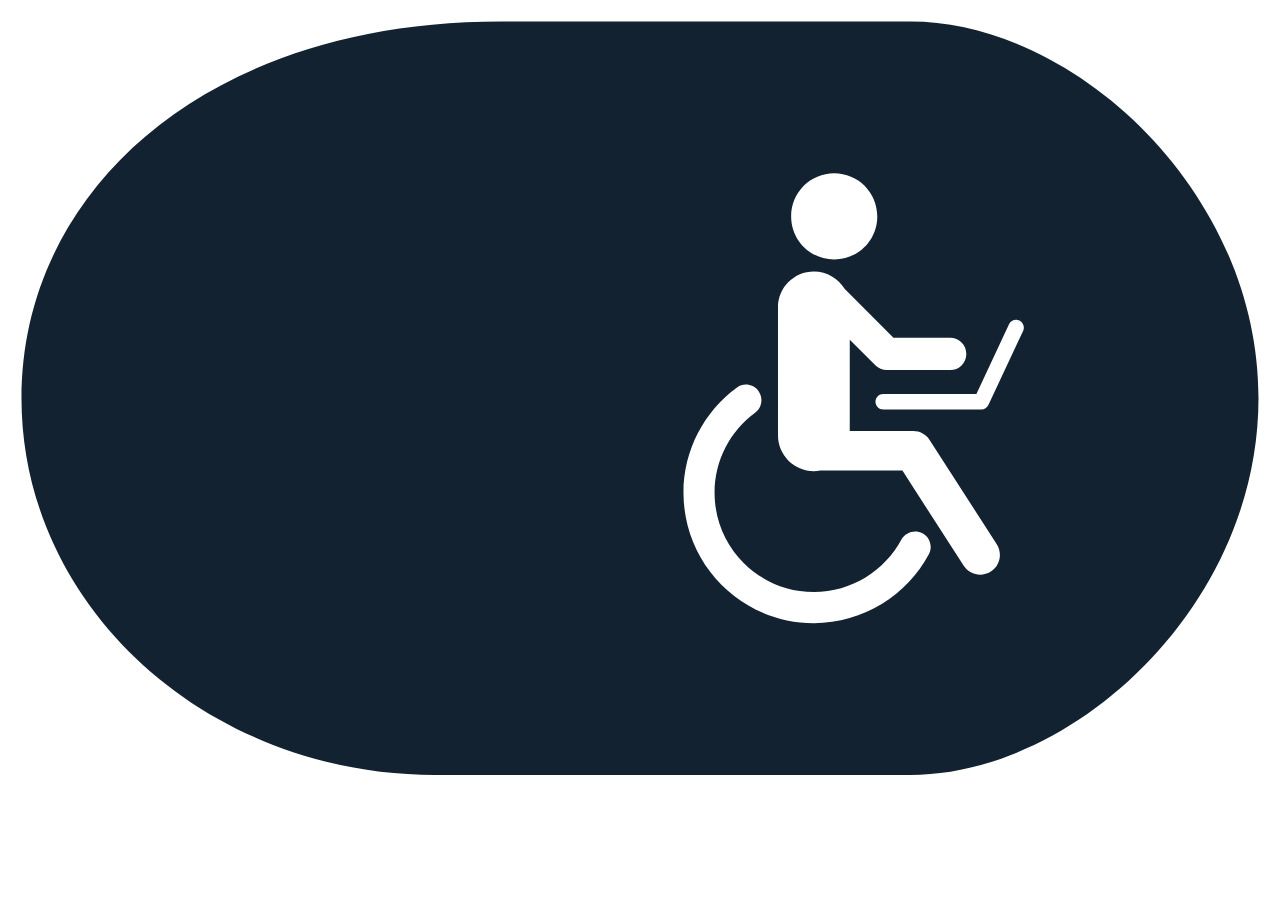
<file: a.html>
<!DOCTYPE html>
<html lang="en">
<head>
    <meta charset="UTF-8">
    <meta name="viewport" content="width=device-width, initial-scale=1.0">
    <title>Document</title>
</head>
<body>
    <svg style="transform: scaleX(-1);" version="1.1" xmlns="http://www.w3.org/2000/svg" xmlns:xlink="http://www.w3.org/1999/xlink" x="0px" y="0px" viewBox="0 0 655.61 404.801" enable-background="new 0 0 655.61 404.801" xml:space="preserve">
        <path style="fill: #122231;" d="M648.61,202.4c0,107.916-96.09,195.4-214.623,195.4H187.624
						C103.091,397.801,7,310.316,7,202.4l0,0C7,94.484,103.091,7,187.624,7h212.363C552.52,7,648.61,94.484,648.61,202.4L648.61,202.4z"></path>
        <path style="fill: white;" d="M177.979,283.354c11.381,21.244,33.839,35.699,59.637,35.703
            c37.355-0.006,67.631-30.279,67.635-67.635c0.002-22.354-10.872-42.229-27.592-54.512c-3.587-2.641-8.637-1.873-11.276,1.717
            c-2.639,3.588-1.87,8.637,1.717,11.275c12.763,9.404,21.019,24.465,21.019,41.52c-0.002,14.246-5.751,27.07-15.083,36.416
            c-9.346,9.336-22.17,15.082-36.419,15.086c-19.663,0.004-36.722-11.002-45.422-27.199v0.002c-2.104-3.926-6.994-5.402-10.921-3.297
            C177.349,274.535,175.873,279.426,177.979,283.354z M249.404,108.082c0-12.336-10.001-22.338-22.339-22.338
            c-12.337,0-22.338,10.002-22.338,22.338c0,12.338,10.001,22.34,22.338,22.34C239.403,130.422,249.404,120.42,249.404,108.082z
             M142.754,278.146c-3.06,4.754-1.687,11.088,3.067,14.148c1.714,1.104,3.634,1.631,5.532,1.631c3.365,0,6.661-1.658,8.618-4.697
            l31.724-49.287h42.194c0.098,0,0.193-0.014,0.29-0.016c1.114,0.209,2.262,0.322,3.437,0.322c10.279,0,18.612-8.334,18.612-18.615
            V155.24c0-10.281-8.333-18.615-18.612-18.615c-6.84,0-12.813,3.689-16.05,9.186l-25.235,25.236l-29.416,0.002
            c-4.625,0-8.373,3.748-8.373,8.375c0,4.625,3.748,8.377,8.373,8.377H199.8c2.205,0,4.365-0.895,5.924-2.453l13.278-13.279v47.396
            h-32.891c-3.491,0-6.719,1.76-8.607,4.695L142.754,278.146z M129.093,167.498l17.998,38.471c0.665,1.422,2.084,2.324,3.653,2.324
            h50.881c2.228,0,4.032-1.805,4.032-4.031c0-2.229-1.805-4.035-4.032-4.035H153.31l-16.912-36.148
            c-0.941-2.016-3.343-2.885-5.36-1.941C129.021,163.078,128.149,165.48,129.093,167.498z"></path>
    </svg>
</body>
</html>
</file>
<file: index.css>
* {
    margin: 0;
    font-family: 'Segoe UI', Tahoma, Geneva, Verdana, sans-serif;
    font-size: 17px;
    line-height: 150%;
}
body {
    overflow-x: hidden;
}
.text-divider {
    display: inline-block;
    color: white;
}



.pop-up__start__modal {
    visibility: hidden;
    width: 100vw;
    height: 100vh;
    position: fixed;
    z-index: 180;
    top: 0;
    display: flex;
    justify-content: center;
    align-items: center;
    background: rgba(0, 0, 0, 0);
    transition: all 1s;
}
.start__modal__open {
    visibility: visible;
    background: rgba(0, 0, 0, 0.4);
}
.start__modal__container {
    width: 600px;
    height: 600px;
    border-radius: 50%;
    display: flex;
    flex-direction: column;
    align-items: center;
    background: white;
    position: fixed;
    overflow: hidden;
    transform: translateY(-100%);
    transition: transform 1s;
}
.start__modal__container__open {
    visibility: visible;
    transform: translateY(0%);
    opacity: 1;
    transition: all 1s;
}
.start__modal__container__close {
    visibility: hidden;
    opacity: 0;
}
.modal__image__container {
    position: absolute;
    z-index: -1;
}
.computer__image {
    width: 456px;
    height: 299px;
    transform: rotate(55deg);
    top: calc(47%);
    left: calc(50% - 325px);
}
.computer__image img{
    width: 100%;
    height: 100%;
    transform: scale(1, -1);
}
.pens__image {
    width: 401px;
    height: 190px;
    overflow: hidden;
    top: -13px;
    right: calc(50% - 250px);
}
.pens__image img {
    height: 635px;
}

.close__start-modal {
    width: 18px;
    height: 18px;
}
.close__line {
    background: #213a7f;
    width: 2px;
    height: 24px;
    position: relative;
    margin-top: 15px;
    transform: rotate(45deg);
    border-radius: 10px;
}
.second-line {
    position: absolute;
    top: 0;
    transform: rotate(-45deg);
}

.modal__text {
    margin-top: 70px;
    direction: rtl;
    display: flex;
    flex-direction: column;
    align-items: center;
    row-gap: 15px;
}
.first__headline {
    color: rgb(120, 42, 169);
    font-weight: 700;
    font-size: 23px;
}
.big__line {
    color: #0d47a1;
    font-weight: 800;
    font-size: 25px;
    text-align: center;
}
.third__headline {
    color: rgb(120, 42, 169);
    font-weight: 500;
    font-size: 20px;
}

.start__modal__container form {
    width: 307px;
    margin-top: 25px;
    direction: rtl;
    display: flex;
    flex-direction: column;
    row-gap: 10px;
}
.start__modal__container form > input {
    height: 38px;
    border: none;
    box-shadow: rgb(33, 59, 127) 0px 0px 7px -1px;
    padding-right: 10px;
}
.start__modal__container form input::placeholder {
    color: #0d47a1;
    font-size: 14px;
    font-weight: 700;
}
.start__modal__container form span {
    width: 100%;
    color: #0d47a1;
    font-size: 14px;
    font-weight: 700;
}

.modal__button {
    width: 203px;
    height: 44px;
    box-sizing: border-box;
    margin-top: 10px;
    padding-top: 8px;
    align-self: center;
    text-align: center;
    color: white;
    background:  rgb(24, 85, 136);
    border-radius: 2px;
}
.start__modal__container form > input:focus {
    outline: none
}
.modal__button:hover,
.close__line:hover {
    cursor: pointer;
}






#accessibility-icon {
    position: fixed;
    width: 110px;
    height: 64px;
    margin-left: -46px;
    top: 25px;
    z-index: 200;
}
#accessibility-icon svg {
    width: 110px;
    height: 64px;
    transform: rotateY(180deg);
    position: absolute;
    z-index: 200;
}
.path1 {
    fill: #122231;
}
.path2 {
    fill: white;
}
.path1__on-click {
    fill: wheat;
}
.path2__on-click {
    fill: red;
}
.circle-border {
    width: 60.5px;
    height: 60.4px;
    position: absolute;
    border: 3px solid white;
    border-left: none;
    border-bottom-right-radius: 50%;
    border-top-right-radius: 50%;
    top: -1.22px;
    left: 43px;
    z-index: 200;
}
.circle-border__on-click {
    border: 3px dashed #122231;
    border-left: none;
}
#accessibility-icon:hover {
    cursor: all-scroll;
}
.accessibility-window {
    visibility: hidden;
    position: absolute;
    width: 160px;
    height: 120px;
    display: flex;
    flex-direction: row;
    background: #122231;
    z-index: 199;
    top: -25px;
    left: 44px;
    border-bottom: 2px solid white;
    border-right: 2px solid white;
    border-bottom-right-radius: 5%;
}
.accessibility-window div {
    width: 65px;
}
#accessibility-window__text-div {
    border-left: 2px solid white;
    display: flex;
    justify-content: center;
    direction: rtl;
    color: white;
}
.accessibility-window div:hover {
    cursor: pointer;
}




.accessibility-options {
    visibility: hidden;
    width: 345px;
    height: 100%;
    position: fixed;
    z-index: 300;
    top: 0;
    background: #17384c;
    direction: rtl;
    display: flex;
    flex-direction: column;
    align-items: flex-end;
    transform: translateX(-340px);
    transition: all 0.5s;
}

#upper-headline {
    width: 100%;
    height: 50px;
    color: white;
    display: flex;
    flex-direction: row-reverse;
    justify-content: space-between;
    align-items: center;
    box-sizing: border-box;
    padding: 0 15px;
}
#all-options__body {
    width: 98%;
    height: calc(100% - 75px - 50px);
    background: white;
}
#first__accessibility-group {
    height: 225px;
}
.accessibility-item__first-group {
    height: 56px;
    display: flex;
    flex-direction: row;
    align-items: center;
    margin-right: 10px;
    color: #17384c;
}
.chosen__accessibility {
    font-weight: 700 !important;
}
.highlighted-headlines__accessibility {
    font-weight: 700 !important;
}

#second__accessibility-group {
    width: 100%;
    height: calc(100% - 225px);
    display: flex;
    flex-direction: column;
}
.second__accessibility-item {
    height: 24%;
    display: flex;
    flex-direction: row-reverse;
    align-items: center;
    justify-content: center;
    column-gap: 1%;
    color: #17384c;
}
.accessibility-item__second-group {
    width: 31%;
    display: flex;
    flex-direction: column;
    height: 100%;
    align-items: center;
    justify-content: center;
    text-align: center;
}
.accessibility__vertical-line {
    width: 0.7px;
    height: 90%;
    background: rgba(0, 0, 0, 0.2);
}


.accessability-group span {
    font-size: 13px;
    font-weight: 600;
}
.accessibility__bottom-line {
    background: rgba(0, 0, 0, 0.2);
    width: 95%;
    height: 0.7px;
    margin-right: 2.5%;
}

#footer__accessibility {
    width: 100%;
    height: 70px;
    text-align: center;
    color: white;
}
#footer__first-half {
    width: 98%;
    height: 35px;
    box-sizing: border-box;
    margin: 0 2%;
    padding: 0 30px 0 30px;
    display: flex;
    flex-direction: row;
    justify-content: space-between;
    align-items: center;
    background: rgb(32, 77, 105);
}
#footer__first-half span {
    font-size: 14px;
    font-weight: 600;
}
#footer__second-half * {
    font-size: 13px;
}

#upper-headline svg:hover {
    cursor: pointer;
}
.accessibility-item__first-group:hover,
.accessibility-item__second-group:hover,
.accessibility-item__first-group span:hover,
.accessibility-item__second-group span:hover {
    cursor: pointer;
    font-weight: 900;
}
#footer__first-half span:hover {
    cursor: pointer;
    color: black;
}
#footer__second-half a:hover {
    cursor: pointer;
    text-decoration: underline;
}



.accessibility__description {
    visibility: hidden;
    position: absolute;
    z-index: 299;
    top: 45px;
    left: 340px;
    width: 280px;
    max-width: calc(95vw - 340px);
    box-sizing: border-box;
    border: 4px solid #17384c;
    background: white;
    color: black;
    font-size: 16px;
    font-weight: 600;
    padding: 15px;
    text-align: center;
    transform: translateX(-170px);
    opacity: 0;
    transition: all 0.3s;
}

.visible__activated__accessability {
    visibility: visible;
    transform: translateX(0px);
    opacity: 1;
}

.escape__symbol {
    display: inline-block;
    width: 23px;
    height: 17px;
    border-radius: 15%;
    border: .2em solid;
    border-color: #ddd #bbb #777 #999;
    background-image: linear-gradient(to bottom left,#eee,#fff,#eee);
}
.escape__symbol * {
    position: absolute;
    top: 43px;
    left: 30.5px;
    font-size: 12px;
    font-weight: 400;
    text-decoration: underline dotted;
}






#header {
    display: flex;
    flex-direction: row;
    width: 100%;
    height: 50px;
    background: #213a7f;
    justify-content: center;
    align-items: center;
    column-gap: 63px;
}

#header__search {
    display: flex;
    flex-direction: row-reverse;
    height: 100%;
    background: #122046;
}
#header__search > *{
    background: #122046;
    box-sizing: border-box;
}
#search-button {
    width: 38px;
    border: none;
}
#header__search .text-divider {
    margin-top: 11px;
    float: left;
    font-weight: 100;
}
#search-input {
    text-align: end;
    width: 177px;
    height: 100%;
    border: none;
    padding-right: 10px;
    font-size: 80%;
    caret-color: white;
    color: white;
}
#search-input:focus,
#search-button:focus {
    outline: none;
    font-size: 200;
}
#search-button:hover {
    cursor: pointer;
}

#header-links {
    display: flex;
    color: white;
}
.header-link {
    margin-top: 20px;
    font-size: smaller;
    font-weight: 500;
    color: white;
    user-select: none;
}
.header__links-divider {
    font-weight: 100;
    user-select: none;
}
.header-link:hover {
    cursor: pointer;
    text-decoration: underline;
}





.nav-bar {
    position: sticky;
    z-index: 50;
    width: 100%;
    height: 75px;
    display: flex;
    flex-direction: row;
    align-items: flex-end;
    justify-content: center;
    background: white;
    top: -3px;
}
.nav-bar__sticky {
    border-bottom: 2px solid #213a7f;
}

#soldier-sticker {
    align-self: baseline;
    width: 86px;
    height: 115px;
    background: url(./soldier.png);
}
#soldier-sticker__content {
    color: white;
    font-size: small;
    font-weight: 700;
    display: flex;
    flex-direction: column;
    align-items: center;
    row-gap: 1px;
    padding-top: 5px;
}
#soldier-sticker__content div{
    color: white;
    font-size: 95%;
}
#soldier-sticker__content a {
    color: white;
    font-size: 76%;
    font-weight: 400;
    padding-top: 3px;
}

.nav-bar__links {
    display: flex;
    flex-direction: row-reverse;
    column-gap: 20px;
    padding-bottom: 5px;
    padding-right: 15px;
}
.nav-bar__link {
    font-size: 16px;
    user-select: none;
}
.upside-down-triangle {
    width: 0;
    height: 0;
    display: inline-block;
    border-top: 4px dashed;
    border-right: 4px solid transparent;
    border-left: 4px solid transparent;
    vertical-align: middle;
}
.nav-bar__link-clicked {
    text-decoration: underline;
}
.nav-bar__link:hover {
    text-decoration: underline;
    cursor: pointer;
    color: darkblue;
}

.nav-bar > a {
    padding-top: 10px;
}

.lists__container {
    visibility: hidden;
    position: absolute;
    background-color: #213a7f;
    color: white;
    direction: rtl;
    border-radius: 2%;
    margin-top: 10px;
    display: flex;
    column-gap: 10px;
    top: 67px;
}
.lists__container ul {
    padding: 10px 10px 0 0;
    display: flex;
    flex-direction: column;
}
.lists__container li {
    font-size: 13px;
    font-weight: 700;
    list-style: none;
    color: #AAD8BE;
    padding: 5px 15px;
}
.first-list__container {
    width: 600px;
    height: 250px;
    display: flex;
    flex-direction: row;
    right: calc((100% - 950.8px) / 2 + 150px);
}
.first-list__container li{
    width: 153.2px;
}
#second-list__container {
    width: 200px;
    height: 201px;
    right: calc((100% - 950.8px) / 2 + 230px);
}
#list2__first-item {
    width: 82px;
}
#list2__second-item {
    width: 85px;
}
#list2__fourth-item {
    width: 40px;
}
#list2__fifth-item {
    width: 75px;
}
#list2__sixth-item {
    width: 65px;
}
#third-list__container {
    width: 200px;
    height: 263px;
    right: calc((100% - 950.8px) / 2 + 300px);
}
#list3__first-item {
    width: 69px;
}
#list3__third-item {
    width: 101px;
}
#list3__fourth-item {
    width: 128px;
}
#list3__fifth-item {
    width: 72px;
}
#list3__sixth-item {
    width: 96px;
}
#list3__seventh-item {
    width: 114px;
}
#list3__eighth-item {
    width: 125px;
}
#fourth-list__container {
    width: 210px;
    height: 171px;
    right: calc((100% - 950.8px) / 2 + 425px);
}
#list4__first-item {
    width: 35px;
}
#list4__third-item {
    width: 136px;
}
#list4__fourth-item {
    width: 128px;
}
#list4__fifth-item {
    width: 123px;
}
#fifth-list__container {
    width: 200px;
    height: 171px;
    right: calc((100% - 950.8px) / 2 + 500px);
}
#list5__first-item {
    width: 68px;
}
#list5__third-item {
    width: 87px;
}
#list5__fourth-item {
    width: 103px;
}
#list5__fifth-item {
    width: 112px;
}
#sixth-list__container {
    width: 200px;
    height: 140px;
    right: calc((100% - 950.8px) / 2 + 620px);
}
.list6__first-and-fourth-items {
    width: 84px;
}
#list6__second-item {
    width: 80px;
}
.lists__container-visible {
    visibility: visible;
}
.lists__container li:hover {
    cursor: pointer;
    background: #AAD8BE;
    color: #213a7f;
}




#nav-bar__initial-background {
    box-sizing: border-box;
    width: 100%;
    height: 7px;
    background: white;
}




#headline {
    width: 100%;
    height: 180px;
    background: linear-gradient(155deg, #8D25AA ,#1046A1);
    display: flex;
    flex-direction: column;
    justify-content: center;
    align-items: center;
}
.headline__inner-line {
    color: white;
    direction: rtl;
    font-weight: 900;
    font-size: 170%;
    /* padding-left: 90px; */
}
.headline__second-line {
    font-size: 240%;
}










#courses-section__container {
    width: 100%;
    height: 820px;
    background: #f5f8f9;
    display: flex;
    flex-direction: column;
    align-items: center;
    padding-top: 60px;
}

.headline {
    direction: rtl;
    font-weight: 700;
    font-size: 220%;
}
#online-courses__headline {
    width: 940px;
    height: 48px;
    margin-bottom: 35px;
    color: #333;
}

#courses-and-form__container {
    display: flex;
    flex-direction: row;
    align-items: flex-start;
    text-align: center;
    column-gap: 40px;
    direction: rtl;
}

#courses__container {
    direction: rtl;
    width: 630px;
    height: 640px;
    display: grid;
    grid-template-columns: 1fr 1fr 1fr 1fr;
}
#courses__container a {
    display: flex;
    flex-direction: column;
    align-items: center;
    text-decoration: none;
    width: 141px;
    height: 140px;
}
.icon-underline{
    width: 40px;
    height: 4px;
    border-radius: 18%;
    margin-top: 10px;
}
.first-icon-underline {
    background: #0598A8;
}
.second-icon-underline {
    background: #77C044;
}
.third-icon-underline {
    background: #EF4523;
}
.fourth-icon-underline {
    background: #5E6BB2;
}
.fifth-icon-underline {
    background: #ED1859;
}
.sixth-icon-underline {
    background: #8352A1;
}
.seventh-icon-underline {
    background: #1E5F30;
}
.eighth-icon-underline {
    background: #154B9C;
}
.ninth-icon-underline {
    background: #F36E44;
}
.tenth-icon-underline {
    background: #D72816;
}
.eleventh-icon-underline {
    background: #25B9A2;
}
.twelfth-icon-underline {
    background: #39A4DC;
}
.thirteenth-icon-underline {
    background: #352F8A;
}
.course-icon {
    width: 40px;
    height: 40px;
}
.course-description {
    width: 143px;
    height: 41px;
    direction: rtl;
    font-size: 78%;
    font-weight: 500;
    line-height: 120%;
    color: #333333;
    padding-top: 4px;
}







.contact-info__container {
    width: 300px;
    height: 490px;
    background: linear-gradient(135deg, #8e24aa 2%,#0d47a1 100%);
    display: flex;
    flex-direction: column;
    align-items: center;
    justify-content: center;
    row-gap: 25px;
}

.contact-info-text {
    color: white;
    font-weight: 700;
    font-size: 130%;
    align-self: flex-start;
    margin-right: 16px;
    margin-top: 25px;
}
.input-boxes__container {
    width: 260px;
    height: 220px;
    display: grid;
    grid-template-rows: 1fr 1fr 1fr;
    grid-template-columns: 30% 2% 68%;
    row-gap: 20px;
}
.form__text-box {
    background: white;
    border: none;
}
.form-boxes__label {
    background: white;
    font-size: 75%;
    font-weight: 600;
    padding-top: 20px;
    padding-right: 10px;
}
.form-boxes__divider {
    color: gray;
    background: white;
    font-size: 110%;
    font-weight: 500;
    padding-top: 15px;
}
.form__input-box {
    font-size: 75%;
    color: #373737;
    border: none;
}
.form__input-box:focus {
    outline: none;
}

.contact-info-bottom__container{
    display: flex;
    flex-direction: column;
    width: 260px;
    height: 200px;
    row-gap: 15px;
}
.more-info {
    display: flex;
    flex-direction: row;
    column-gap: 10px;
}
.more-info input {
    margin-top: 4px;
}
.more-info span{
    width: 193px;
    color: white;
    font-size: 65%;
    font-weight: 700;
}
.policy__link {
    color: white;
    text-decoration: none;
    font-size: 70%;
    text-align: center;
}
.form-submit__button {
    width: 260px;
    height: 60px;
    background: #18FFFF;
    font-size: 150%;
    font-weight: 700;
    display: flex;
    justify-content: center;
    align-items: center;
    outline: 2px solid #00B8D4;
    outline-offset: -4px;
}
.form-submit__button:hover {
    cursor: pointer;
}
.form-boxes__label:hover {
    cursor: default;
}
.policy__link:hover {
    text-decoration: underline;
}








#middle-page-stickers__container {
    position: absolute;
    top: 1120px;
    width: 100%;
    height: 145px;
    display: flex;
    flex-direction: row;
    justify-content: center;
}
#middle-page-stickers {
    width: 938px;
    height: 145px;
    display: flex;
    flex-direction: row-reverse;
    box-shadow: 0 3px 6px #00000029;
}
.middle-page__sticker {
    display: flex;
    flex-direction: row-reverse;
    align-items: center;
}
#first__sticker {
    width: 100%;
    background: transparent linear-gradient(252deg, #FFFFFF 0%, #F5F7FF 100%) 0% 0% no-repeat padding-box;
}
#second__sticker {
    width: 100%;
    background: white;
}
.image__container {
    width: 140px;
    display: flex;
    justify-content: center;
    align-items: center;
}
.image__container img {
    transform: scale(0.815, 0.815);
}
.sticker-text__container {
    width: 329px;
    display: flex;
    flex-direction: column;
    direction: rtl;
    row-gap: 5px;
}
.sticker-text__container p {
    width: 289px;
    font-size: 71%;
    line-height: 115%;
}
.sticker-text__container a {
    text-decoration: none;
    font-size: 65%;
    font-weight: 500;
}






#more-Info__video-box {
    width: 312px;
    height: 215px;
    position: absolute;
    z-index: 0;
    top: 2130px;
    left: calc(50% - 375px);
    background: white;
    direction: rtl;
    display: flex;
    flex-direction: column;
    justify-content: center;
    align-items: center;
    box-shadow: 3px 3px 7px rgba(139, 145, 147, 0.4);
}
#video-img__container img{
    width: 305px;
    height: 170px;
}
#bottom-video {
    height: 32px;
    display: flex;
    flex-direction: row;
    column-gap: 5px;
    align-self: flex-start;
}
#more-Info__video-box span {
    align-self: flex-end;
    font-weight: 800;
    color: #213a7f;
    box-sizing: border-box;
    margin-right: 15px;
}
#arrow-img__container img {
    width: 20px;
    height: 12px;
}






#advantages {
    width: 100%;
    height: 1070px;
    display: flex;
    flex-direction: column;
    direction: rtl;
    align-items: center;
    color: #333333;

    background: url(./pictures/background-pattern/lines.png);
}
#advantages__container {
    width: 940px;
    height: 950px;
    margin-top: 120px;
    display: flex;
    flex-direction: column;
    row-gap: 30px;
}
#advantages-grid {
    width: 100%;
    display: grid;
    grid-template-columns: 1fr 1fr;
    row-gap: 45px;
}
.advantage__img-and-description {
    display: flex;
    flex-direction: row;
    column-gap: 20px;
}
.advantage-img__box {
    width: 50px;
    padding-top: 15px;
}
.advantage__img-and-description p {
    width: 322px;
    font-size: 90%;
    font-weight: 400;
    padding-top: 5px;
    line-height: 25px;
    margin-bottom: 10px;
}
.longer-paragraph {
    width: 332px !important;
}
.advantage-description a {
    font-size: 90%;
    color: #213a7f;
}
#last-advantage__item {
    margin-top: 15px;
}









#end-section {
    width: 100%;
    height: 975px;
    background: #fbfcfc;
    display: flex;
    justify-content: center;
}
#end-section__container {
    width: 940px;
    height: 100%;
    display: flex;
    flex-direction: column;
    direction: rtl;
    padding-top: 80px;
    row-gap: 15px;
}

#general-description {
    display: flex;
    flex-direction: row;
    column-gap: 20px;
}
#general-description p {
    font-size: 86%;
    line-height: 25px;
}
#first__general-description {
    width: 282px;
}
#second__general-description {
    width: 279px;
}
#third__general-description {
    width: 283px;
}

#our-process__container h3 {
    width: 100%;
    height: 50px;
    font-size: 150%;
    font-weight: 600;
}

#our-process__container {
    display: flex;
    flex-direction: column;
}
#process-steps {
    display: flex;
    flex-direction: row;
    column-gap: 20px;
}
#first-step {
    background: rgb(5, 152, 168);
    animation-delay: 0s;
}
#second-step {
    background: rgb(57, 164, 220);
    animation-delay: 0.3s;
}
#third-step {
    background: rgb(21, 75, 156);
    animation-delay: 0.6s;
}
#fourth-step {
    background: rgb(53, 47, 138);
    animation-delay: 0.9s;
}
.process-step {
    width: 220px;
    height: 310px;
    display: flex;
    flex-direction: column;
    align-items: center;
    row-gap: 8px;
    box-sizing: border-box;
    padding: 11px;
    position: relative;
}
.step-number__circle {
    width: 55px;
    height: 55px;
    margin-top: 5px;
    border-radius: 50%;
    background: white;
    box-sizing: border-box;
    padding-top: 3px;
    text-align: center;
    font-size: 170%;
    font-weight: 600;
}
.process-step img {
    position: absolute;
    right: 0;
    top: 43px;
}
.process-step .step-name {
    color: white;
    font-size: 125%;
    font-weight: 600;
}
#first-step .step-number__circle {
    color: rgb(5, 152, 168);
}
#second-step .step-number__circle {
    color: rgb(57, 164, 220);
}
#third-step .step-number__circle {
    color: rgb(21, 75, 156);
}
#fourth-step .step-number__circle {
    color: rgb(53, 47, 138);
}
.process-step hr {
    width: 98%;
    color: white;
}
.process-step p {
    display: flex;
    text-align: center;
    color: white;
    font-size: 90%;
    width: 100%;
}
#third-step p {
    width: 102%;
}

#consultation-button {
    width: 300px;
    height: 70px;
    background: #213a7f;
    font-size: 130%;
    font-weight: 500;
    box-sizing: border-box;
    padding-top: 15px;
    padding-right: 58px;
    outline: 2px solid #aad6be;
    outline-offset: -5px;
    color: white;
    align-self: center;
    margin-top: 30px;
}
#consultation-button:hover {
    cursor: pointer;
}






.scroll-text {
    width: 21173px;
    height: 75px;
    background: white;
    direction: rtl;
    white-space: nowrap;
    position: absolute;
    left: 0;
    animation: textScrolling 180s infinite linear;
}
#scroll-text__container {
    width: 100%;
    height: 25px;
}
#scroll-text__container * {
    display: inline-block;
    color: #303030;
    font-size: 92%;
    margin-top: 25px;
}


@keyframes textScrolling {
    from {
        left: 0;
    }
    to {
        left: -21000px;
    }
}






.consultation__modal {
    visibility: hidden;
    width: 100vw;
    height: 100vh;
    position: fixed;
    z-index: 100;
    top: 0;
    display: flex;
    justify-content: center;
    align-items: center;
    opacity: 0;
    transition: all 0.5s;
}
.consultation__modal__open {
    visibility: visible;
    opacity: 1;
    background: rgba(0, 0, 0, 0.6);
}

#close-modal-image__container {
    position: absolute;
    top: calc((100% - 596px) / 2 + 18px);
    left: calc((100% - 652px) / 2 - 25px);
}
#close-modal-image__container:hover {
    cursor: pointer;
}

#modal__background__and__content {
    width: 652px;
    height: 596px;
    background: url(./pictures/consultation-modal/lightbox.png) no-repeat;
}
#modal__content {
    width: 500px;
    height: 80%;
    direction: rtl;
    margin: 95px auto 0 auto;
}

#modal-text {
    width: 100%;
    text-align: center;
    color: white;
    font-weight: 600;
    display: flex;
    flex-direction: column;
    row-gap: 10px;
}
#modal-text h3 {
    font-size: 22px;
}
#modal-text span {
    font-size: 16px;
}

#modal__content form {
    width: 100%;
    box-sizing: border-box;
    padding-top: 20px;
}
#modal__content form input {
    width: 100%;
    box-sizing: border-box;
    height: 60px;
    padding-right: 20px;
    font-size: 16px;
    font-weight: 600;
    border: none;
    color: #373737;
}
.input__mistake::placeholder {
    color: red;
}
#modal__content form span {
    color: transparent;
    font-size: 65%;
    display: inline-block;
    height: 30px;
}
#random-dot {
    background: white;
    width: 1px;
    height: 1px !important;
    margin-right: 145px;
}
#send-button {
    width: 240px;
    height: 60px;
    background: white;
    font-size: 140%;
    font-weight: 600;
    outline: 2px solid #aad6be;
    outline-offset: -5px;
    color: #213a7f;
    text-align: center;
    box-sizing: border-box;
    padding-top: 10px;
    margin-top: -10px;
    margin-right: 260px;
}

#modal__content form input:focus,
#modal__content form input:hover {
    border: none;
}
#send-button:hover {
    cursor: pointer;
}









#whatsup__box {
    width: 263px;
    height: 42px;
    background-color: #25d366;
    border: 2px solid #25d366;
    border-radius: 50px;
    position: fixed;
    bottom: 20px;
    right: 10px;
    z-index: 500;
    display: flex;
    justify-content: center;
    align-items: center;
    box-sizing: border-box;
    padding-right: 25px;
}
#whatsup__box a {
    text-decoration: none;
}
#whatsup__box a svg {
    transform: rotateZ(15deg);
    transform: scale(1.3);
    position: absolute;
    z-index: 150;
    top: 10px;
    right: 10px;
}
#whatsup__box a span {
    direction: rtl;
    color: white;
    font-weight: 700;
    font-size: 95%;
}










.visible__activated {
    visibility: visible !important;
}

.slideIn__animation {
    animation-name: slideIn;
    animation-duration: 0.9s;
}

@keyframes slideIn {
    0%{
        transform: translateX(500px);
    }
    50% {
        transform: translateX(-10px);
    }
    80% {
        transform: translateX(5px);
    }
    100%{
        transform: translateX(0px);
    }
}

.fade-in__animation {
    animation-name: fadeIn;
    animation-duration: 1s;
}

@keyframes fadeIn {
    from{
        transform: translateY(25px);
        opacity: 0;
    }
    to{
        transform: translateY(0px);
        opacity: 1;
    }
}


#menu-lines__container {
    display: none;
}
.mobile-display__link {
    display: none;
}
.mobile__nav-bar__links {
    display: none;
}
/* #mobile__contact-form {
    display: none;
} */
#mobile__whatsup-box {
    display: none;
}


@media (max-width: 1000px) {
    #accessibility-icon {
        top: 47%;
    }
    .accessibility-window {
        display: none;
    }

    #header__search {
        display: none;
    }
    .first__links-and-dividers {
        display: none;
    }

    .nav-bar {
        position: relative;
        box-sizing: border-box;
        padding: 5px 10px;
        border: none;
        align-items: flex-start;
        height: 75px;
        display: block;
        overflow: hidden;
    }
    .nav-bar__transition {
        transition: height 0.25s ease-in-out;
    }

    #soldier-sticker {
        display: none;
    }
    .nav-bar__links {
        display: none;
    }
    .logo {
        position: relative;
        left: calc(100% - 140px);
        top: -35px;
    }

    .menu-lines__container {
        display: flex;
        flex-direction: column;
        row-gap: 5px;
        width: 60px;
        height: 45px;
        position: relative;
        top: 25px;
    }
    .menu-lines__container__open {
        top: 20px;
    }
    .three-lines__menu {
        width: 40px;
        height: 5px;
        background: #213a7f;
        border-radius: 30px;
    }
    .middle-line {
        visibility: visible;
        opacity: 1;
        transform: translateX(0);
        transition: all 0.25s ease-in-out;
    }
    .middle-line__vanish {
        visibility: hidden;
        opacity: 0;
        transform: translateX(50px);
    }
    .outer-line {
        transform: rotateZ(0deg);
        transition: all 0.25s ease-in-out;
        position: relative;
        top: 0px;
    }
    .first-outer-line__vanish {
        position: relative;
        top: 15px;
        transform: rotateZ(135deg);
    }
    .second-outer-line__vanish {
        position: relative;
        top: -5px;
        transform: rotateZ(-135deg);
    }
    .menu-lines__container:hover {
        cursor: pointer;
    }

    .mobile__nav-bar__links {
        display: block;
        visibility: hidden;
        direction: rtl;
        opacity: 0;
        transform: translateY(-100px);
        transition: all 0.25s ease-in-out;
    }
    .mobile__nav-bar__links__open {
        visibility: visible;
        opacity: 1;
        position: relative;
        transform: translateY(-25px);
    }

    .mobile__nav-bar__link {
        display: flex;
        flex-direction: row-reverse;
        justify-content: flex-end;
        align-items: flex-end;
        margin-bottom: 15px;
        font-weight: 600;
    }
    .mobile__link-triangle {
        width: 16px;
        height: 15px;
        display: inline-block;
        background: url(./pictures/mobile-nav-bar/select-row.png) no-repeat;
    }
    .mobile__lists__container {
        display: none;
    }
    .mobile__lists__container__open {
        display: block;
        box-sizing: border-box;
        margin-bottom: 20px;
    }
    .list {
        display: flex;
        flex-direction: column;
        row-gap: 10px;
        color: #333;
        font-weight: 600;
    }
    .list p {
        box-sizing: border-box;
        padding-right: 20px;
    }
    .list hr {
        width: 110%;
        padding-right: 20px;
        border: none;
        border-top: 1px dashed #aad6be;
    }

    .mobile__nav-bar__link:hover,
    .list p:hover {
        cursor: pointer;
        text-decoration: underline;
        color: #337ab7;
    }

    #nav-bar__initial-background {
        display: none;
    }

    #headline {
        height: 124px;
        font-size: 1.6vw;
        line-height: 35px;
        row-gap: calc(20px - 2.5vw);
    }
    .headline__inner-line {
        font-weight: 700;
        font-size: 180%;
    }
    .headline__second-line {
        font-size: 230%;
    }


    #courses-section__container {
        height: 100%;
        display: flex;
        flex-direction: column;
        align-items: center;
        padding-top: 10px;
    }
    #online-courses__headline {
        width: 100%;
        height: 100%;
        text-align: center;
        box-sizing: border-box;
        padding: 0 10px;
    }
    #courses-and-form__container {
        display: flex;
        direction: rtl;
    }
    .contact-info__container {
        display: none;
    }
    #courses__container {
        width: 100%;
        height: 100%;
        box-sizing: border-box;
        padding: 0 10px;
        direction: rtl;
        display: flex;
        flex-direction: row;
        flex-wrap: wrap;
        justify-content: center;
        column-gap: 30px;
        margin-bottom: 50px;
    }

    #middle-page-stickers__container {
        position: static;
        width: 100%;
        height: 100%;
        display: block;
    }
    #middle-page-stickers {
        position: relative;
        width: 100%;
        height: 100%;
    }
    .middle-page__sticker {
        width: 50%;
        display: flex;
        flex-direction: row-reverse;
        align-items: flex-start;
        justify-content: center;
        padding: 20px 0 10px 0;
    }
    .image__container {
        width: 150%;
        display: flex;
        justify-content: center;
        align-items: center;
    }
    .sticker-text__container {
        width: 100%;
        box-sizing: border-box;
        padding-left: 25px;
    }
    .sticker-text__container p {
        width: 100%;
        font-size: 95%;
    }

    #advantages {
        width: 100%;
        height: auto;
        display: flex;
        flex-direction: column;
        direction: rtl;
        justify-content: center;
        background-size: 500%;
        padding-bottom: 125px;
    }
    #advantages__container {
        width: 100%;
        height: 100%;
        margin-top: 50px;
        display: flex;
        align-items: center;
        flex-direction: column;
        row-gap: 30px;
    }
    #advantages__container .headline {
        width: 310px;
    }
    #advantages-grid {
        width: 100%;
        display: flex;
        flex-direction: column;
        align-items: center;
        row-gap: 45px;
    }
    .advantage__img-and-description {
        flex-direction: column;
    }

    #more-Info__video-box {
        position: absolute;
        top: -100px;
        left: calc(50% - 150px);
        z-index: 1;
    }
    /* .video__modal {
        display: none;
    }
    .video__modal__open {
        display: block;
        position: absolute;
    }
    .info__video {
        width: 779px;
        height: 438px;
        left: 0px;
        top: 0px;
    } */

    #more-Info__video-box:hover {
        cursor: pointer;
    }

    #end-section {
        position: relative;
        width: 100%;
        height: 1211px;
        box-sizing: border-box;
        padding-top: 250px;
        display: flex;
        align-items: center;
    }
    #end-section__container {
        width: 300px;
        height: 100%;
    }
    #general-description {
        display: flex;
        flex-direction: column;
        row-gap: 20px;
    }
    #general-description p {
        font-weight: 400;
    }

    #our-process__container h3 {
        display: none;
    }
    #our-process__container {
        display: none;
    }
    #consultation-button {
        display: none;
    }

    .scroll-text {
        display: none;
    }

    .consultation__modal {
        display: none;
    }
    
    #whatsup__box {
        display: none;
    }

    /* #mobile__contact-form {
        display: flex;
        direction: rtl;
    } */

    #mobile__whatsup-box {
        position: fixed;
        z-index: 150;
        bottom: 0;
        width: 100%;
        height: 60px;
        display: flex;
        flex-direction: row;
        direction: rtl;
        justify-content: space-between;
        background: white;
        box-shadow: 0 -2px 1px rgba(50,50,50,.4);
    }
    .mobile__whatsup-link {
        width: 33.25%;
        height: 100%;
        display: flex;
        flex-direction: row;
        justify-content: center;
        column-gap: 10px;
        align-items: center;
        background: #25d366;
    }
    .mobile__whatsup-link span {
        align-self: start;
        margin-top: 15px;
        color: white;
        font-size: 110%;
        font-weight: 600;
        height: 25px;
        box-sizing: border-box;
    }
    .mobile__whatsup-link:hover {
        cursor: pointer;
    }
    .mobile__whatsup-link__hover {
        border-bottom: 2.5px solid #337ab7;
    }
    .mobile__whatsup-link img {
        height: 30px;
    }
    #phone__icon {
        transform: rotateZ(-90deg);
    }
}

.mobile__first-line {
    display: none;
}
.mobile__course-arrow {
    display: none;
}

@media (max-width: 480px) {
    #header {
        height: 10px;
    }
    #header__links {
        display: none;
    }

    #headline {
        height: auto;
        row-gap: 0;
        box-sizing: border-box;
        padding: 20px 0;
    }
    .headline__inner-line {
        font-size: 5.5vw;
    }
    .desktop__first-line {
        display: none;
    }
    .mobile__first-line {
        display: block;
    }

    #online-courses__headline {
        font-size: 25px;
        font-weight: 700;
    }

    #courses-section__container {
        width: 100%;
    }
    #courses-and-form__container {
        width: 100%;
    }
    #courses__container {
        width: 100%;
        height: 100%;
        padding: 0;
        display: flex;
        flex-direction: column;
        flex-wrap: nowrap;
        column-gap: 0;
        row-gap: 5px;
        margin-bottom: 60px;
    }
    #courses__container a {
        flex-direction: row;
        width: 100%;
        height: 100%;
        box-sizing: border-box;
        border: 1px solid rgba(170, 170, 170, 0.5);
        padding: 5px 10px;
    }
    .course-icon {
        align-self: flex-start;
    }
    .course-icon img {
        width: 40px;
        align-self: flex-start;
    }
    .icon-underline{
        width: 4px;
        height: 35px;
        border-radius: 18%;
        margin: 0 10px;
    }
    .course-description {
        width: 100%;
        height: 100%;
        font-weight: 400;
        padding: 0;
        margin-left: 10px;
        text-align: right;
    }
    .mobile__course-arrow {
        display: block;
        align-self: flex-start;
    }
    .mobile__course-arrow img {
        width: 10px;
    }
}
.course__container__on-hover {
    opacity: 0.7;
}
</file>
